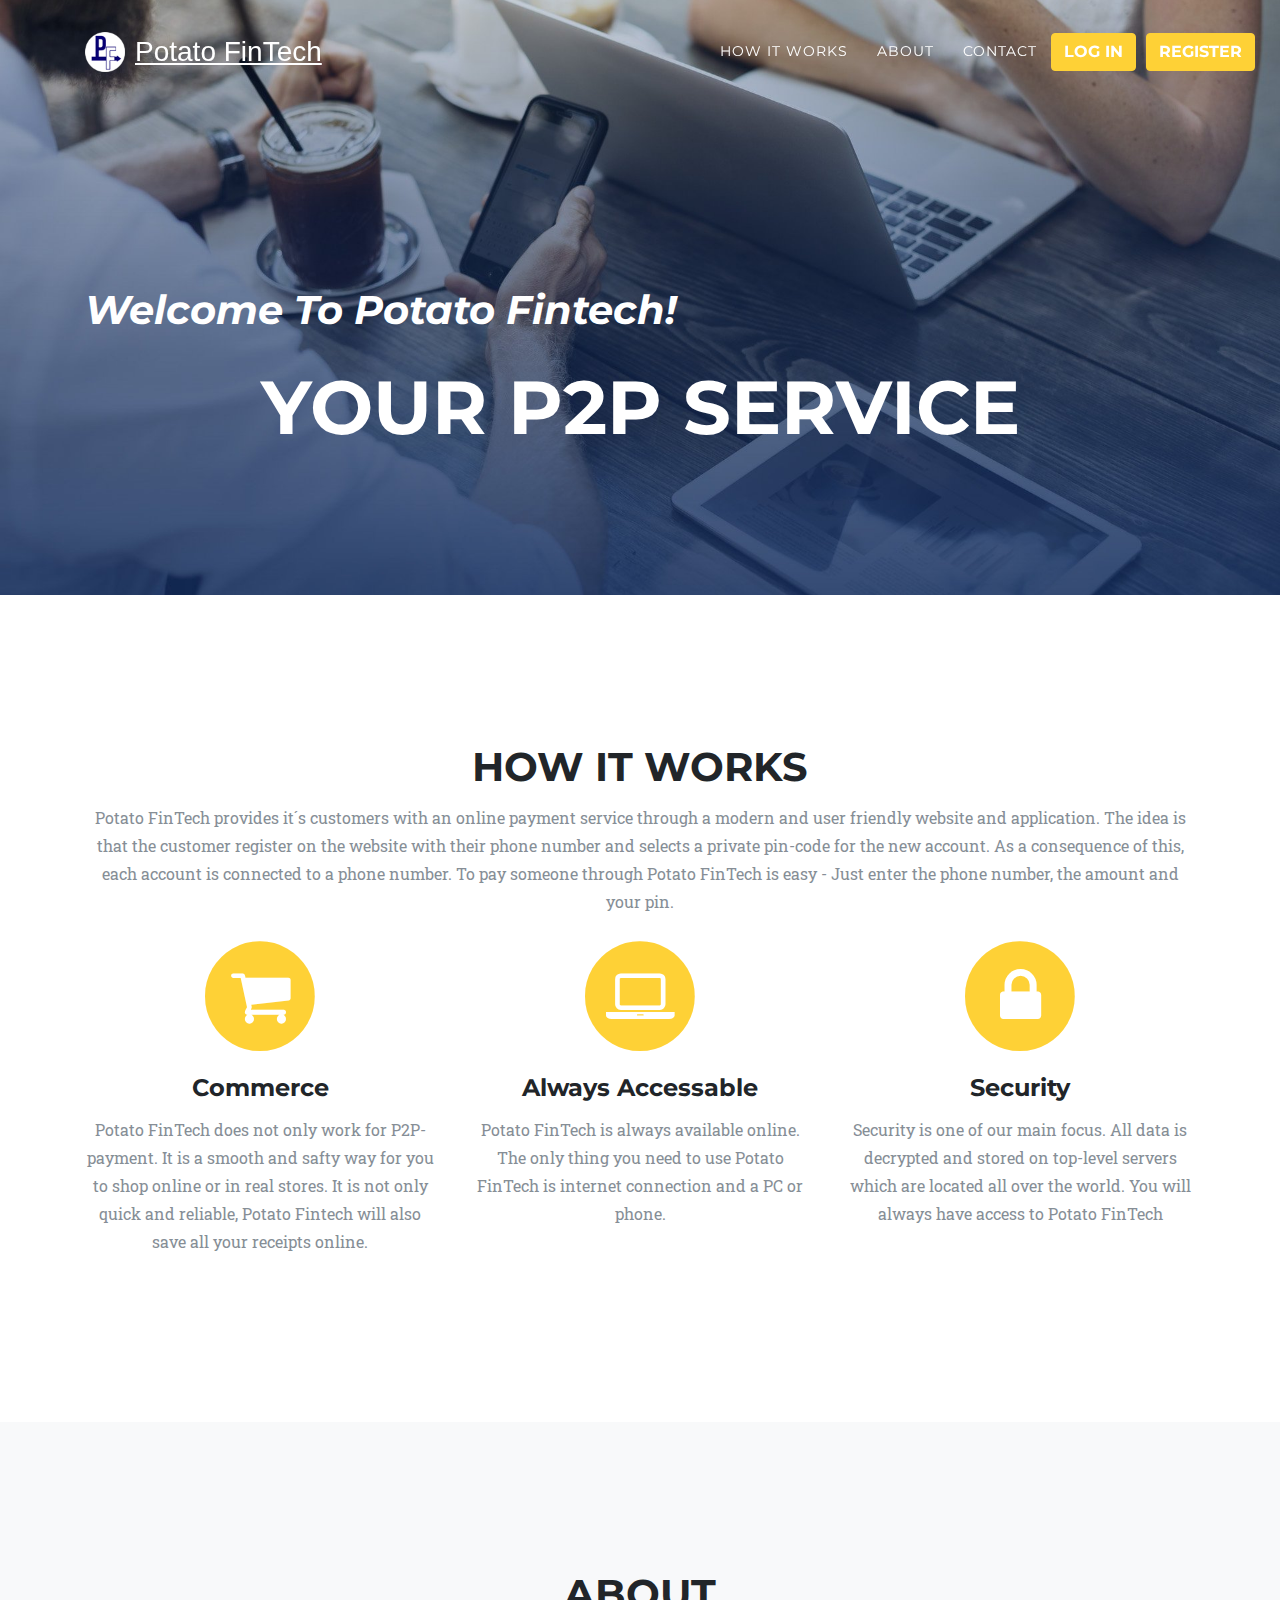
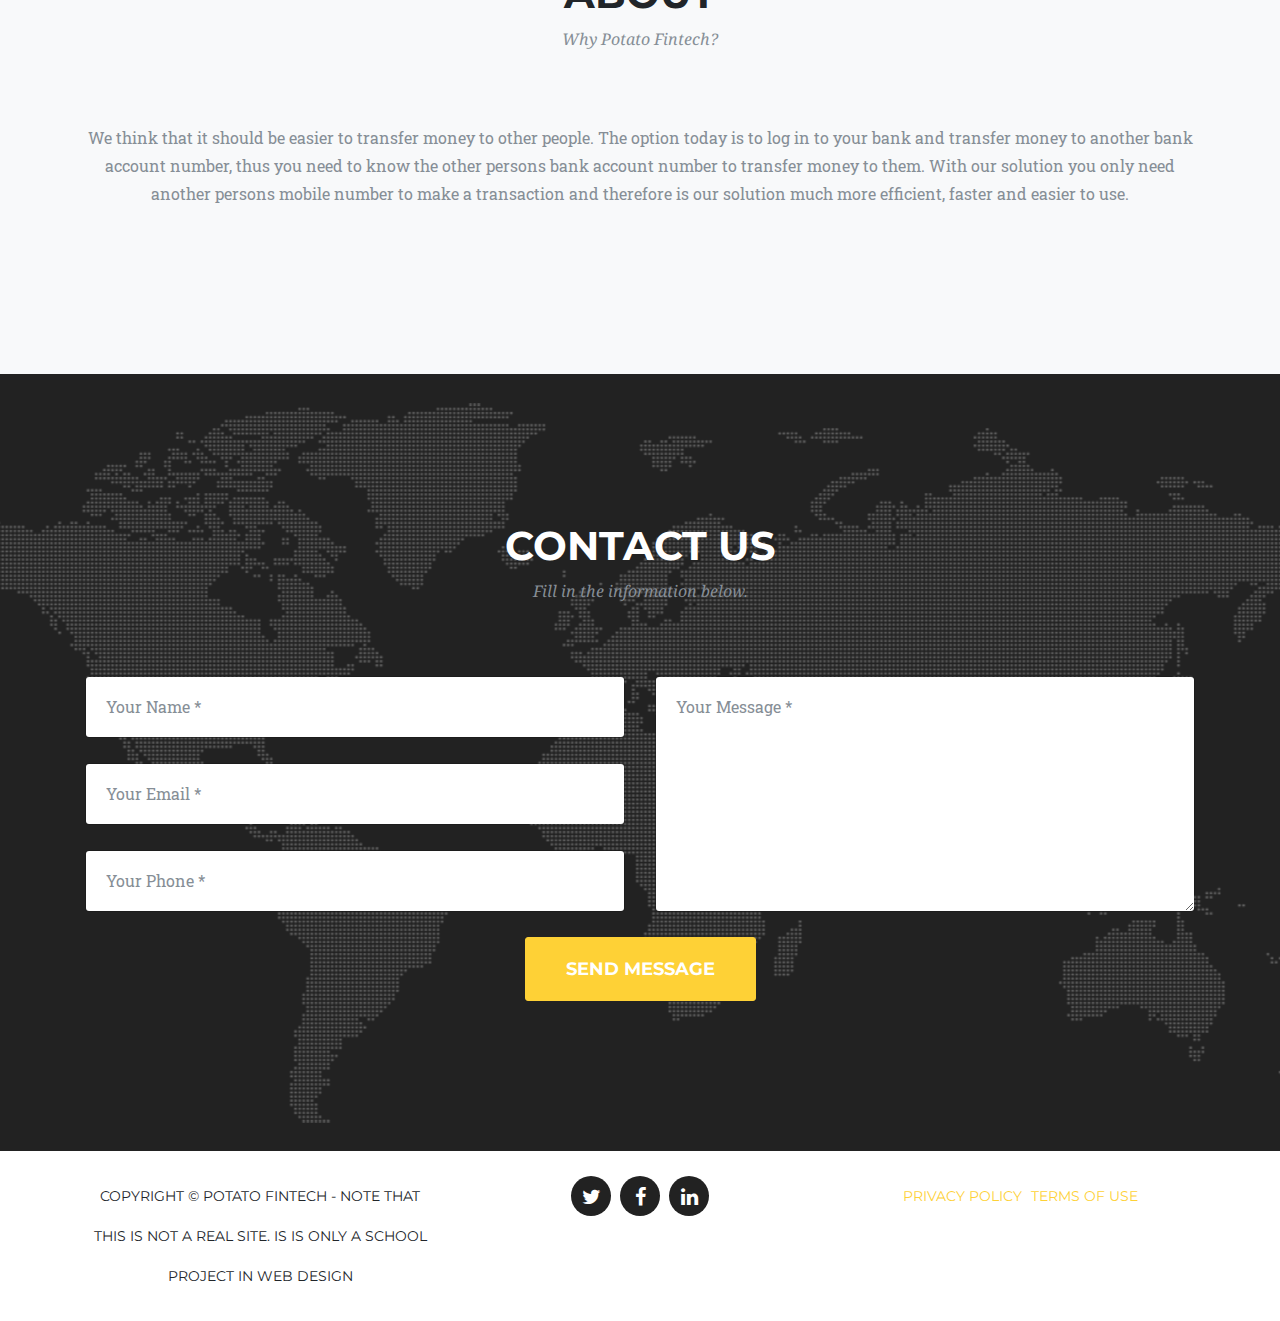
<file: index.html>
<!DOCTYPE html>
<html lang="en">

<head>
  <!-- Global site tag (gtag.js) - Google Analytics -->
  <script async src="https://www.googletagmanager.com/gtag/js?id=UA-109338067-1"></script>
  <script>
    window.dataLayer = window.dataLayer || [];

    function gtag() {
      dataLayer.push(arguments);
    }
    gtag('js', new Date());

    gtag('config', 'UA-109338067-1');
  </script>
  <meta name="msvalidate.01" content="77C4435752848FE457E82F58EBE2FD70" />
  <meta charset="utf-8">
  <meta name="viewport" content="width=device-width, initial-scale=1, shrink-to-fit=no">
  <meta name="description" content="">
  <meta name="author" content="">
  <meta name="keywords" content="potato, fintech, CS3382, pay, potato fintech, potato fintech cs3382, payments, smooth payments, money, project,financial,technology,cityu,hong kong" />

  <title>Potato Fintech CS3382 CityU Hong Kong - Group 21</title>

  <!-- Bootstrap core CSS -->
  <link href="vendor/bootstrap/css/bootstrap.min.css" rel="stylesheet">


  <!-- Custom fonts for this template -->
  <link href="vendor/font-awesome/css/font-awesome.min.css" rel="stylesheet" type="text/css">
  <link href="https://fonts.googleapis.com/css?family=Montserrat:400,700" rel="stylesheet" type="text/css">
  <link href='https://fonts.googleapis.com/css?family=Kaushan+Script' rel='stylesheet' type='text/css'>
  <link href='https://fonts.googleapis.com/css?family=Droid+Serif:400,700,400italic,700italic' rel='stylesheet' type='text/css'>
  <link href='https://fonts.googleapis.com/css?family=Roboto+Slab:400,100,300,700' rel='stylesheet' type='text/css'>

  <!-- Custom styles for this template -->
  <link href="css/agency.css" rel="stylesheet">
  <link rel="stylesheet" type="text/css" href="css/custom.css">
  <Style>
    .button {
      display: inline-block;
      font-weight: 400;
      text-align: center;
      white-space: nowrap;
      vertical-align: middle;
      -webkit-user-select: none;
      -moz-user-select: none;
      -ms-user-select: none;
      user-select: none;
      border: 1px solid transparent;
      padding: 1rem 0.5rem;
      font-size: 1rem;
      line-height: 1.25;
      border-radius: .25rem;
      transition: all .15s ease-in-out;
    }
  </style>

  <link rel="icon" href="img/favicon3.png">

</head>



<body id="page-top">



  <!-- Navigation -->
  <nav class="navbar navbar-expand-lg navbar-dark fixed-top" id="mainNav">
    <div class="container">
      <a href="#page-top" class="navbar-left"><img id="navbarPic" src="img\navPic2.png"></a>
      <a class="navbar-brand js-scroll-trigger" href="#page-top">Potato FinTech</a>
      <button class="navbar-toggler navbar-toggler-right" type="button" data-toggle="collapse" data-target="#navbarResponsive" aria-controls="navbarResponsive" aria-expanded="false" aria-label="Toggle navigation">
          Menu
          <i class="fa fa-bars"></i>
        </button>
      <div class="collapse navbar-collapse" id="navbarResponsive">
        <ul class="navbar-nav ml-auto">
          <li class="nav-item">
            <a class="nav-link js-scroll-trigger" href="#how-it-works">How it works</a>
          </li>
          <li class="nav-item">
            <a class="nav-link js-scroll-trigger" href="#about">About</a>
          </li>

          <li class="nav-item">
            <a class="nav-link js-scroll-trigger" href="#contact">Contact</a>
          </li>
        </ul>
        <div class="nav pull-right">
          <a class="btn btn-primary navbar-btn" href="LoginRegister/login.html" id="logBtn">

                Log in
              </a>
        </div>

        <div class="nav pull-right2">
          <a class="btn btn-primary navbar-btn" href="LoginRegister/register.html" id="regBtn">
                Register
              </a>
        </div>


      </div>





    </div>
  </nav>

  <!-- Header -->
  <header class="masthead">
    <div class="container" id="pic-container">
      <div class="intro-text">
        <div class="intro-lead-in">
          <h1<>Welcome To Potato Fintech!</h1>
        </div>
        <div class="intro-heading">Your P2P service</div>
      </div>
    </div>
  </header>

  <!-- how-it-works -->
  <section id="how-it-works">
    <div class="container">
      <div class="row">
        <div class="col-lg-12 text-center">
          <h2 class="section-heading">How it works</h2>
          <p class="text-muted">Potato FinTech provides it´s customers with an online payment service through a modern and user friendly website and application. The idea is that the customer register on the website with their phone number and selects a private pin-code for
            the new account. As a consequence of this, each account is connected to a phone number. To pay someone through Potato FinTech is easy - Just enter the phone number, the amount and your pin.</p>
        </div>
      </div>
      <div class="row text-center">
        <div class="col-md-4">
          <span class="fa-stack fa-4x">
              <i class="fa fa-circle fa-stack-2x text-primary"></i>
              <i class="fa fa-shopping-cart fa-stack-1x fa-inverse"></i>
            </span>
          <h4 class="service-heading">Commerce</h4>
          <p class="text-muted">Potato FinTech does not only work for P2P-payment. It is a smooth and safty way for you to shop online or in real stores. It is not only quick and reliable, Potato Fintech will also save all your receipts online.</p>
        </div>
        <div class="col-md-4">
          <span class="fa-stack fa-4x">
              <i class="fa fa-circle fa-stack-2x text-primary"></i>
              <i class="fa fa-laptop fa-stack-1x fa-inverse"></i>
            </span>
          <h4 class="service-heading">Always Accessable</h4>
          <p class="text-muted">Potato FinTech is always available online. The only thing you need to use Potato FinTech is internet connection and a PC or phone.</p>
        </div>
        <div class="col-md-4">
          <span class="fa-stack fa-4x">
              <i class="fa fa-circle fa-stack-2x text-primary"></i>
              <i class="fa fa-lock fa-stack-1x fa-inverse"></i>
            </span>
          <h4 class="service-heading">Security</h4>
          <p class="text-muted">Security is one of our main focus. All data is decrypted and stored on top-level servers which are located all over the world. You will always have access to Potato FinTech </p>
        </div>
      </div>
    </div>
  </section>
  <!-- About -->
  <section class="bg-light" id="about">

    <div class="container">
      <div class="row">
        <div class="col-lg-12 text-center">
          <h2 class="section-heading">About</h2>
          <h3 class="section-subheading text-muted">Why Potato Fintech?</h3>

          <p class="text-muted">We think that it should be easier to transfer money to other people. The option today is to log in to your bank and transfer money to another bank account number, thus you need to know the other persons bank account number to transfer money
            to them. With our solution you only need another persons mobile number to make a transaction and therefore is our solution much more efficient, faster and easier to use.</p>
        </div>
      </div>

    </div>

  </section>


  <!-- Contact -->
  <section id="contact">
    <div class="container">
      <div class="row">
        <div class="col-lg-12 text-center">
          <h2 class="section-heading">Contact Us</h2>
          <h3 class="section-subheading text-muted">Fill in the information below.</h3>
        </div>
      </div>
      <div class="row">
        <div class="col-lg-12">
          <form id="contactForm" name="sentMessage" novalidate>
            <div class="row">
              <div class="col-md-6">
                <div class="form-group">
                  <input class="form-control" id="name" type="text" placeholder="Your Name *" required data-validation-required-message="Please enter your name.">
                  <p class="help-block text-danger"></p>
                </div>
                <div class="form-group">
                  <input class="form-control" id="email" type="email" placeholder="Your Email *" required data-validation-required-message="Please enter your email address.">
                  <p class="help-block text-danger"></p>
                </div>
                <div class="form-group">
                  <input class="form-control" id="phone" type="tel" placeholder="Your Phone *" required data-validation-required-message="Please enter your phone number.">
                  <p class="help-block text-danger"></p>
                </div>
              </div>
              <div class="col-md-6">
                <div class="form-group">
                  <textarea class="form-control" id="message" placeholder="Your Message *" required data-validation-required-message="Please enter a message."></textarea>
                  <p class="help-block text-danger"></p>
                </div>
              </div>
              <div class="clearfix"></div>
              <div class="col-lg-12 text-center">
                <div id="success"></div>
                <button id="sendMessageButton" class="btn btn-xl" type="submit">Send Message</button>
              </div>
            </div>
          </form>
        </div>
      </div>
    </div>
  </section>

  <!-- Footer -->
  <footer>
    <div class="container">
      <div class="row">
        <div class="col-md-4">
          <span class="copyright">Copyright &copy; Potato Fintech - Note that this is not a real site. Is is only a school project in Web design</span>
        </div>
        <div class="col-md-4">
          <ul class="list-inline social-buttons">
            <li class="list-inline-item">
              <a href="#">
                  <i class="fa fa-twitter"></i>
                </a>
            </li>
            <li class="list-inline-item">
              <a href="#">
                  <i class="fa fa-facebook"></i>
                </a>
            </li>
            <li class="list-inline-item">
              <a href="#">
                  <i class="fa fa-linkedin"></i>
                </a>
            </li>
          </ul>
        </div>
        <div class="col-md-4">
          <ul class="list-inline quicklinks">
            <li class="list-inline-item">
              <a href="#">Privacy Policy</a>
            </li>
            <li class="list-inline-item">
              <a href="#">Terms of Use</a>
            </li>
          </ul>
        </div>
      </div>
    </div>
  </footer>



  <!-- Bootstrap core JavaScript -->
  <script src="vendor/jquery/jquery.min.js"></script>
  <script src="vendor/popper/popper.min.js"></script>
  <script src="vendor/bootstrap/js/bootstrap.min.js"></script>

  <!-- Plugin JavaScript -->
  <script src="vendor/jquery-easing/jquery.easing.min.js"></script>

  <!-- Contact form JavaScript -->
  <script src="js/jqBootstrapValidation.js"></script>
  <script src="js/contact_me.js"></script>

  <!-- Custom scripts for this template -->
  <script src="js/agency.min.js"></script>

</body>

</html>
</file>
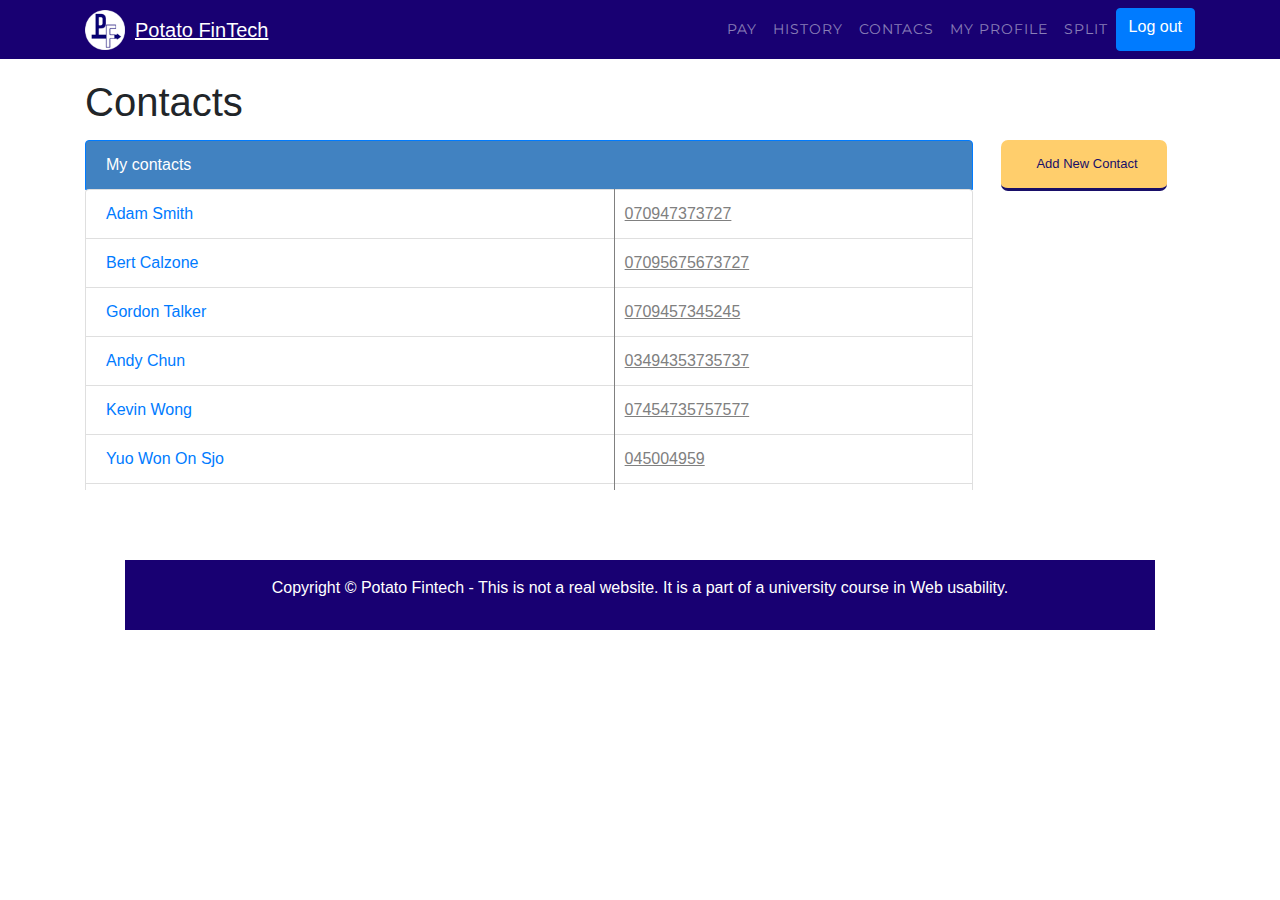
<file: Logged-In/contact.html>
<!DOCTYPE html>
<html lang="en">

<head>

  <meta charset="utf-8">
  <meta name="viewport" content="width=device-width, initial-scale=1, shrink-to-fit=no">
  <meta name="description" content="">
  <meta name="author" content="">

  <title>Contacts - Potato FinTech CityU Hong Kong CS3382 Group 21</title>
  <script src="https://ajax.googleapis.com/ajax/libs/jquery/3.2.1/jquery.min.js"></script>

  <!-- Bootstrap core CSS -->


  <link href="vendor/bootstrap/css/bootstrap.min.css" rel="stylesheet">
  <link href="https://fonts.googleapis.com/css?family=Montserrat:400,700" rel="stylesheet" type="text/css">
  <link href='https://fonts.googleapis.com/css?family=Kaushan+Script' rel='stylesheet' type='text/css'>
  <link href='https://fonts.googleapis.com/css?family=Droid+Serif:400,700,400italic,700italic' rel='stylesheet' type='text/css'>
  <link href='https://fonts.googleapis.com/css?family=Roboto+Slab:400,100,300,700' rel='stylesheet' type='text/css'>


  <!-- Custom styles for this template -->
  <link href="css/modern-business.css" rel="stylesheet">
  <link href="css/contacts.css" rel="stylesheet">

  <link rel="icon" href="..\img\favicon3.png">




</head>

<body>

  <!-- Navigation -->
  <!-- Navigation -->
  <nav class="navbar fixed-top navbar-expand-lg navbar-dark bg-dark fixed-top">
    <div class="container">
      <a href="myProfile.html" class="navbar-left"><img id="navbarPic" src="..\img\navPic2.png"></a>
      <a class="navbar-brand" href="myProfile.html">Potato FinTech</a>
      <button class="navbar-toggler navbar-toggler-right" type="button" data-toggle="collapse" data-target="#navbarResponsive" aria-controls="navbarResponsive" aria-expanded="false" aria-label="Toggle navigation">
        <span class="navbar-toggler-icon"></span>
      </button>
      <div class="collapse navbar-collapse" id="navbarResponsive">
        <ul class="navbar-nav ml-auto">
          <li class="nav-item">
            <a class="nav-link" href="pay.html">Pay</a>
          </li>
          <li class="nav-item">
            <a class="nav-link" href="myHistory.html">History</a>
          </li>
          <li class="nav-item">
            <a class="nav-link" href="contact.html">Contacs</a>
          </li>

          <li class="nav-item">
            <a class="nav-link" href="myProfile.html">My profile</a>
          </li>

          <li class="nav-item">
            <a class="nav-link" href="Split.html">Split</a>
          </li>
          <div class="nav pull-right">
            <a type="button" class="btn btn-primary navbar-btn" href="../index.html">
              <span class="glyphicon glyphicon-plus"></span>
              Log out
            </a>
          </div>
      </div>
      </li>
      </ul>
    </div>
    </div>
  </nav>

  <!-- Page Content -->
  <div class="container">
    <!-- Page Heading/Breadcrumbs -->
    <h1 class="mt-4 mb-3">Contacts</h1>



    <div class="list-groups" id="whole-contactbox">
      <div class="list-group" id="contact-headAndInfo">
        <a href="#" class="list-group-item active">
          My contacts
        </a>

        <div class="contacts-wrapper" id="contacts-wrapper">
          <a href="payAdamSmith.html" class="list-group-item">
            Adam Smith<p class="number-class">070947373727</p></a>
          <a href="#" class="list-group-item">Bert Calzone<p class="number-class"> 07095675673727</p></a>
          <a href="#" class="list-group-item">Gordon Talker<p class="number-class">0709457345245</p></a>
          <a href="#" class="list-group-item">Andy Chun<p class="number-class">03494353735737</p></a>
          <a href="#" class="list-group-item">Kevin Wong<p class="number-class">07454735757577</p></a>
          <a href="#" class="list-group-item">Yuo Won On Sjo<p class="number-class">045004959</p></a>
          <a href="#" class="list-group-item">Kevin Wong<p class="number-class">06086888883</p></a>
          <a href="#" class="list-group-item">Bert Calzone<p class="number-class">7576365356</p></a>
          <a href="#" class="list-group-item">Gustaf Sagent<p class="number-class">079676547</p></a>
          <a href="#" class="list-group-item">Gill Bates<p class="number-class">9765474839</p></a>
          <a href="#" class="list-group-item">Peter Smith<p class="number-class">9657465745</p></a>
          <a href="#" class="list-group-item">Något Namnsson<p class="number-class">747394893</p></a>
          <a href="#" class="list-group-item">Mums Måns<p class="number-class">0868647858</p></a>
        </div>
      </div>
      <div style="text-align:center;">
        <button class="contactButtons" id="myBtn">Add New Contact</button>
      </div>


    </div>



    <!-- The Modal -->
    <div id="myModal" class="modal">

      <!-- Modal content -->
      <div class="modal-content">
        <div class="modal-header">
          <h2>New Contact</h2>
          <span class="close">&times;</span>
        </div>
        <div class="modal-body">
          <div class="container-contact-form">
            <form action="/action_page.php">
              <div class="input-modal">
                <label for="fname">Name:</label>
                <input type="text" id="fname" name="Name" placeholder="Name of contact..">
              </div>
              <div class="input-modal">
                <label for="lname">Phone Number:</label>
                <input type="text" id="lname" name="Number" placeholder="Insert phone number..">
              </div>
              <!-- <input type="submit" value="Submit" > -->

            </form>
          </div>

        </div>
        <div class="modal-footer">
          <div style="text-align:center;">
            <button class="contactButtons" id="mySubmitBtn">Add Contact</button>
          </div>
        </div>
      </div>

    </div>

    <!-- modal comfirmation -->

    <div id="myModalConfirmation" class="modal">

      <!-- Modal content -->
      <div class="modal-content" id="modal-content-Confirmation">
        <div class="modal-header">
          <h2>Contact added succesfully</h2>
          <span class="closeC">&times;</span>
        </div>
        <div class="modal-body">
          <div class="Confirm-box">
            <p id="checkMark">&#10004;</p>
          </div>

        </div>
        <div class="modal-footer-comfirmation">
          <div style="text-align:center;">
            <button class="contactButtons" id="okButton">OK</button>
          </div>
        </div>
      </div>

    </div>



    <script>
      // Get the modal
      var modal = document.getElementById('myModal');

      // Get the button that opens the modal
      var btn = document.getElementById("myBtn");

      // Get the <span> element that closes the modal
      var span = document.getElementsByClassName("close")[0];

      var span2 = document.getElementById('mySubmitBtn');

      var okBtn = document.getElementById('okButton');

      var inputName = document.getElementsByName('Name')[0];

      var inputNumber = document.getElementsByName('Number')[0];

      var modalC = document.getElementById("myModalConfirmation");

      var spanC = document.getElementsByClassName("closeC")[0];
      // When the user clicks the button, open the modal
      btn.onclick = function() {
        modal.style.display = "block";
      }


      // When the user clicks on <span> (x), close the modal
      span.onclick = function() {
        modal.style.display = "none";
        inputName.value = '';
        inputNumber.value = '';
        document.getElementsByName('Name')[0].placeholder = "Name of contact..";
        document.getElementsByName('Number')[0].placeholder = "Insert phone number..";

      }
      span2.onclick = function() {
        modal.style.display = "none";
        inputName.value = '';
        inputNumber.value = '';
        document.getElementsByName('Name')[0].placeholder = "Name of contact..";
        document.getElementsByName('Number')[0].placeholder = "Insert phone number..";
        modalC.style.display = "block";
      }
      okBtn.onclick = function() {
        modalC.style.display = "none";
      }

      spanC.onclick = function() {
        modalC.style.display = "none";

      }


      // When the user clicks anywhere outside of the modal, close it
      window.onclick = function(event) {
        if (event.target == modal) {
          modal.style.display = "none";
        }
      }

      window.onclick = function(event) {
        if (event.target == modalC) {
          modalC.style.display = "none";
        }
      }
    </script>


    <!-- Footer -->
    <footer class="myFooter">
      <div class="container">
        <p class="m-0 text-center text-white">Copyright &copy; Potato Fintech - This is not a real website. It is a part of a university course in Web usability.</p>
      </div>
    </footer>

    <!-- Bootstrap core JavaScript -->
    <script src="vendor/jquery/jquery.min.js"></script>
    <script src="vendor/popper/popper.min.js"></script>
    <script src="vendor/bootstrap/js/bootstrap.min.js"></script>

    <!-- Contact form JavaScript -->
    <!-- Do not edit these files! In order to set the email address and subject line for the contact form go to the bin/contact_me.php file. -->
    <script src="js/jqBootstrapValidation.js"></script>
    <script src="js/contact_me.js"></script>


</body>

</html>
</file>
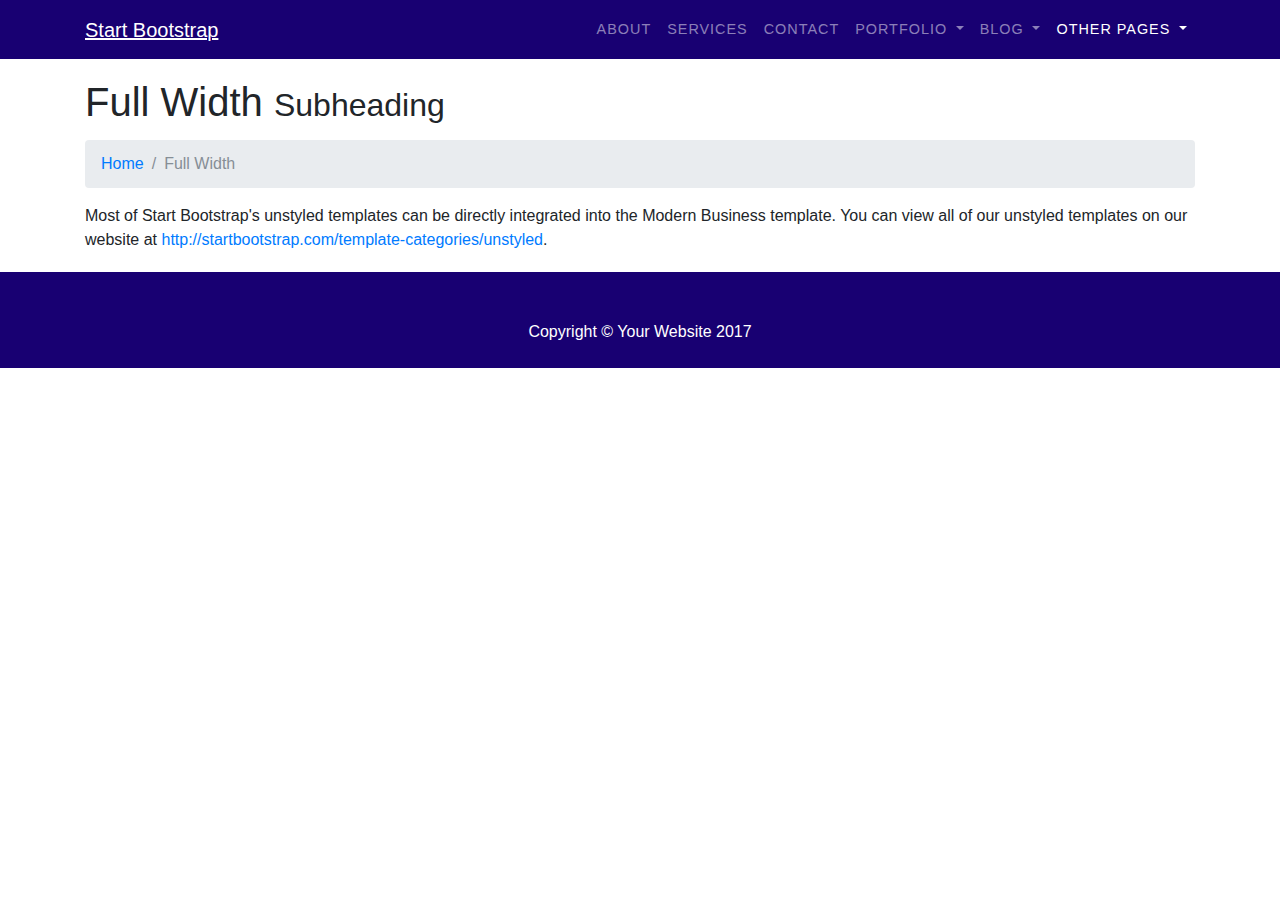
<file: Logged-In/full-width.html>
<!DOCTYPE html>
<html lang="en">

  <head>

    <meta charset="utf-8">
    <meta name="viewport" content="width=device-width, initial-scale=1, shrink-to-fit=no">
    <meta name="description" content="">
    <meta name="author" content="">

    <title>Modern Business - Start Bootstrap Template</title>

    <!-- Bootstrap core CSS -->
    <link href="vendor/bootstrap/css/bootstrap.min.css" rel="stylesheet">

    <!-- Custom styles for this template -->
    <link href="css/modern-business.css" rel="stylesheet">

  </head>

  <body>

    <!-- Navigation -->
    <nav class="navbar fixed-top navbar-expand-lg navbar-dark bg-dark fixed-top">
      <div class="container">
        <a class="navbar-brand" href="index.html">Start Bootstrap</a>
        <button class="navbar-toggler navbar-toggler-right" type="button" data-toggle="collapse" data-target="#navbarResponsive" aria-controls="navbarResponsive" aria-expanded="false" aria-label="Toggle navigation">
          <span class="navbar-toggler-icon"></span>
        </button>
        <div class="collapse navbar-collapse" id="navbarResponsive">
          <ul class="navbar-nav ml-auto">
            <li class="nav-item">
              <a class="nav-link" href="about.html">About</a>
            </li>
            <li class="nav-item">
              <a class="nav-link" href="services.html">Services</a>
            </li>
            <li class="nav-item">
              <a class="nav-link" href="contact.html">Contact</a>
            </li>
            <li class="nav-item dropdown">
              <a class="nav-link dropdown-toggle" href="#" id="navbarDropdownPortfolio" data-toggle="dropdown" aria-haspopup="true" aria-expanded="false">
                Portfolio
              </a>
              <div class="dropdown-menu dropdown-menu-right" aria-labelledby="navbarDropdownPortfolio">
                <a class="dropdown-item" href="portfolio-1-col.html">1 Column Portfolio</a>
                <a class="dropdown-item" href="portfolio-2-col.html">2 Column Portfolio</a>
                <a class="dropdown-item" href="portfolio-3-col.html">3 Column Portfolio</a>
                <a class="dropdown-item" href="portfolio-4-col.html">4 Column Portfolio</a>
                <a class="dropdown-item" href="portfolio-item.html">Single Portfolio Item</a>
              </div>
            </li>
            <li class="nav-item dropdown">
              <a class="nav-link dropdown-toggle" href="#" id="navbarDropdownBlog" data-toggle="dropdown" aria-haspopup="true" aria-expanded="false">
                Blog
              </a>
              <div class="dropdown-menu dropdown-menu-right" aria-labelledby="navbarDropdownBlog">
                <a class="dropdown-item" href="blog-home-1.html">Blog Home 1</a>
                <a class="dropdown-item" href="blog-home-2.html">Blog Home 2</a>
                <a class="dropdown-item" href="blog-post.html">Blog Post</a>
              </div>
            </li>
            <li class="nav-item active dropdown">
              <a class="nav-link dropdown-toggle" href="#" id="navbarDropdownBlog" data-toggle="dropdown" aria-haspopup="true" aria-expanded="false">
                Other Pages
              </a>
              <div class="dropdown-menu dropdown-menu-right" aria-labelledby="navbarDropdownBlog">
                <a class="dropdown-item active" href="full-width.html">Full Width Page</a>
                <a class="dropdown-item" href="sidebar.html">Sidebar Page</a>
                <a class="dropdown-item" href="faq.html">FAQ</a>
                <a class="dropdown-item" href="404.html">404</a>
                <a class="dropdown-item" href="pricing.html">Pricing Table</a>
              </div>
            </li>
          </ul>
        </div>
      </div>
    </nav>

    <!-- Page Content -->
    <div class="container">

      <!-- Page Heading/Breadcrumbs -->
      <h1 class="mt-4 mb-3">Full Width
        <small>Subheading</small>
      </h1>

      <ol class="breadcrumb">
        <li class="breadcrumb-item">
          <a href="index.html">Home</a>
        </li>
        <li class="breadcrumb-item active">Full Width</li>
      </ol>

      <p>Most of Start Bootstrap's unstyled templates can be directly integrated into the Modern Business template. You can view all of our unstyled templates on our website at
        <a href="http://startbootstrap.com/template-categories/unstyled">http://startbootstrap.com/template-categories/unstyled</a>.</p>

    </div>
    <!-- /.container -->

    <!-- Footer -->
    <footer class="py-5 bg-dark">
      <div class="container">
        <p class="m-0 text-center text-white">Copyright &copy; Your Website 2017</p>
      </div>
      <!-- /.container -->
    </footer>

    <!-- Bootstrap core JavaScript -->
    <script src="vendor/jquery/jquery.min.js"></script>
    <script src="vendor/popper/popper.min.js"></script>
    <script src="vendor/bootstrap/js/bootstrap.min.js"></script>

  </body>

</html>
</file>
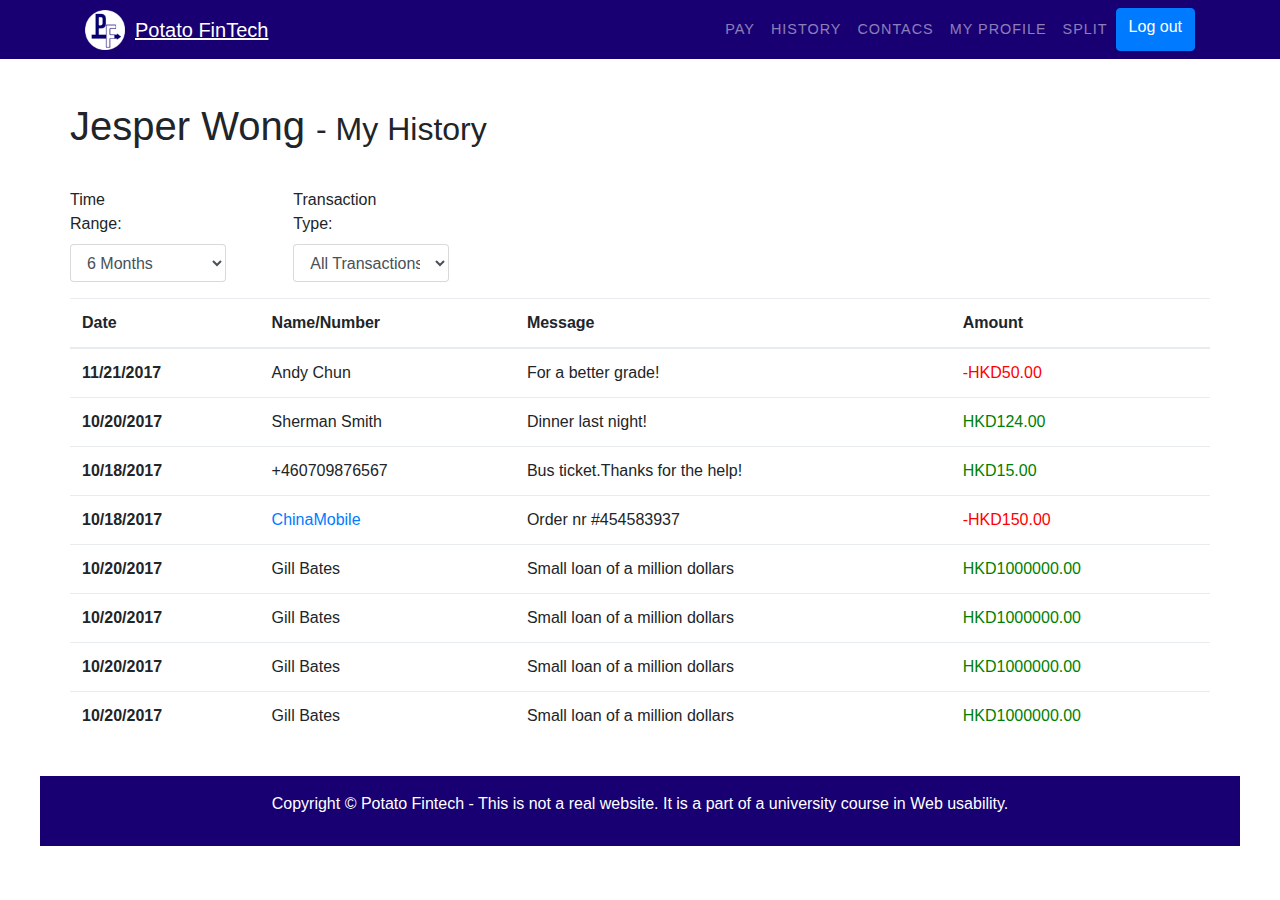
<file: Logged-In/myHistory.html>
<!DOCTYPE html>
<html lang="en">

<head>

  <meta charset="utf-8">
  <meta name="viewport" content="width=device-width, initial-scale=1, shrink-to-fit=no">
  <meta name="description" content="">
  <meta name="author" content="">

  <title>History - Potato FinTech CityU Hong Kong CS3382 Group 21</title>

  <!-- Bootstrap core CSS -->
  <link href="vendor/bootstrap/css/bootstrap.css" rel="stylesheet">

  <!-- Custom styles for this template -->
  <link href="css/modern-business.css" rel="stylesheet">
  <link href="css/historyCustom.css" rel="stylesheet">
  <link rel="icon" href="..\img\favicon3.png">


</head>

<body>

  <!-- Navigation -->
  <nav class="navbar fixed-top navbar-expand-lg navbar-dark bg-dark fixed-top">
    <div class="container">
      <a href="myProfile.html" class="navbar-left"><img id="navbarPic" src="..\img\navPic2.png"></a>
      <a class="navbar-brand" href="myProfile.html">Potato FinTech</a>
      <button class="navbar-toggler navbar-toggler-right" type="button" data-toggle="collapse" data-target="#navbarResponsive" aria-controls="navbarResponsive" aria-expanded="false" aria-label="Toggle navigation">
          <span class="navbar-toggler-icon"></span>
        </button>
      <div class="collapse navbar-collapse" id="navbarResponsive">
        <ul class="navbar-nav ml-auto">
          <li class="nav-item">
            <a class="nav-link" href="pay.html">Pay</a>
          </li>
          <li class="nav-item">
            <a class="nav-link" href="myHistory.html">History</a>
          </li>
          <li class="nav-item">
            <a class="nav-link" href="contact.html">Contacs</a>
          </li>

          <li class="nav-item">
            <a class="nav-link" href="myProfile.html">My profile</a>
          </li>

          <li class="nav-item">
            <a class="nav-link" href="Split.html">Split</a>
          </li>
          <div class="nav pull-right">
            <a type="button" class="btn btn-primary navbar-btn" href="../index.html">
                <span class="glyphicon glyphicon-plus"></span>
                Log out
              </a>
          </div>
      </div>
      </li>
      </ul>
    </div>
    </div>
  </nav>

  <!-- Page Content -->



  <br>
  <div class="container">
    <div class="row">


      <!-- Main Column-->
      <div class="col-xs-12">

        <!-- START CONTENT HERE -->

        <h1 class="mt-4 mb-3">Jesper Wong
      <small> - My History</small>
    </h1>
        <br>
        <div class="row">
          <!-- selection form -->
          <div class="col-xs-8">
            <form class="form-horizontal" role="form">
              <div id="acct-info-group" class="form-group">
              </div>
          </div>
          <div id="time-range-group" class="form-group">
            <label for="creditCardNumber" class="col-sm-2 control-label input-sm">Time Range:</label>
            <div class="col-sm-10">
              <select id="timeRange" name="timeRange" class="form-control input-sm">
  			    <option value="99">View Date Range</option>
  				<option value="7">One Week</option>
  				<option value="30">Last 30 Days</option>
  				<option value="0" selected="selected">6 Months</option>
  		      </select>
            </div>
          </div>
          <div id="trxn-type-group" class="form-group">
            <label for="creditCardNumber" class="col-sm-2 control-label input-sm">Transaction Type:</label>
            <div class="col-sm-10">
              <select id="transactionType" name="transactionType" class="form-control input-sm">
  			    <option value="All" selected="selected">All Transactions</option>
  				<option value="Deposit" >Payments Made</option>
  				<option value="Withdraw">Recieved Payments</option>
  			  </select>
            </div>
          </div>
          </form>
          <div class="col-xs-4">

          </div>
        </div>
      </div>






      <table class="table table-hover">
        <thead>
          <tr>
            <th>Date</th>
            <th>Name/Number</th>
            <th>Message</th>
            <th>Amount</th>
          </tr>
        </thead>
        <tbody>
          <tr>
            <th scope="row">11/21/2017</th>
            <td>Andy Chun</td>
            <td>For a better grade!</td>
            <td>
              <font color="red">-HKD50.00</font>
            </td>
          </tr>
          <tr>
            <tr>
              <th scope="row">10/20/2017</th>
              <td>Sherman Smith</td>
              <td>Dinner last night!</td>
              <td>
                <font color="green">HKD124.00</font>
              </td>
            </tr>
            <tr>
              <th scope="row">10/18/2017</th>
              <td>+460709876567</td>
              <td>Bus ticket.Thanks for the help!</td>
              <td>
                <font color="green">HKD15.00</font>
              </td>
            </tr>
            <tr>
              <th scope="row">10/18/2017</th>
              <td><a href="http://www.chinamobileltd.com/en/global/home.php">ChinaMobile</a></td>
              <td>Order nr #454583937</td>
              <td>
                <font color="red">-HKD150.00</font>
              </td>
            </tr>
            <tr>
              <th scope="row">10/20/2017</th>
              <td> Gill Bates</td>
              <td>Small loan of a million dollars</td>
              <td>
                <font color="green">HKD1000000.00</font>
              </td>
            </tr>
            <tr>
              <th scope="row">10/20/2017</th>
              <td> Gill Bates</td>
              <td>Small loan of a million dollars</td>
              <td>
                <font color="green">HKD1000000.00</font>
              </td>
            </tr>
            <tr>
              <th scope="row">10/20/2017</th>
              <td> Gill Bates</td>
              <td>Small loan of a million dollars</td>
              <td>
                <font color="green">HKD1000000.00</font>
              </td>
            </tr>
            <tr>
              <th scope="row">10/20/2017</th>
              <td> Gill Bates</td>
              <td>Small loan of a million dollars</td>
              <td>
                <font color="green">HKD1000000.00</font>
              </td>
            </tr>


        </tbody>

      </table>
    </div>
  </div>







  <!-- STOP CONTENT HERE -->






  <script src="vendor/jquery/jquery.min.js"></script>
  <script src="vendor/popper/popper.min.js"></script>
  <script src="vendor/bootstrap/js/bootstrap.min.js"></script>

  <footer class="myFooter">
    <div class="container">
      <p class="m-0 text-center text-white">Copyright &copy; Potato Fintech - This is not a real website. It is a part of a university course in Web usability.</p>
    </div>
  </footer>
</body>

</html>
</file>
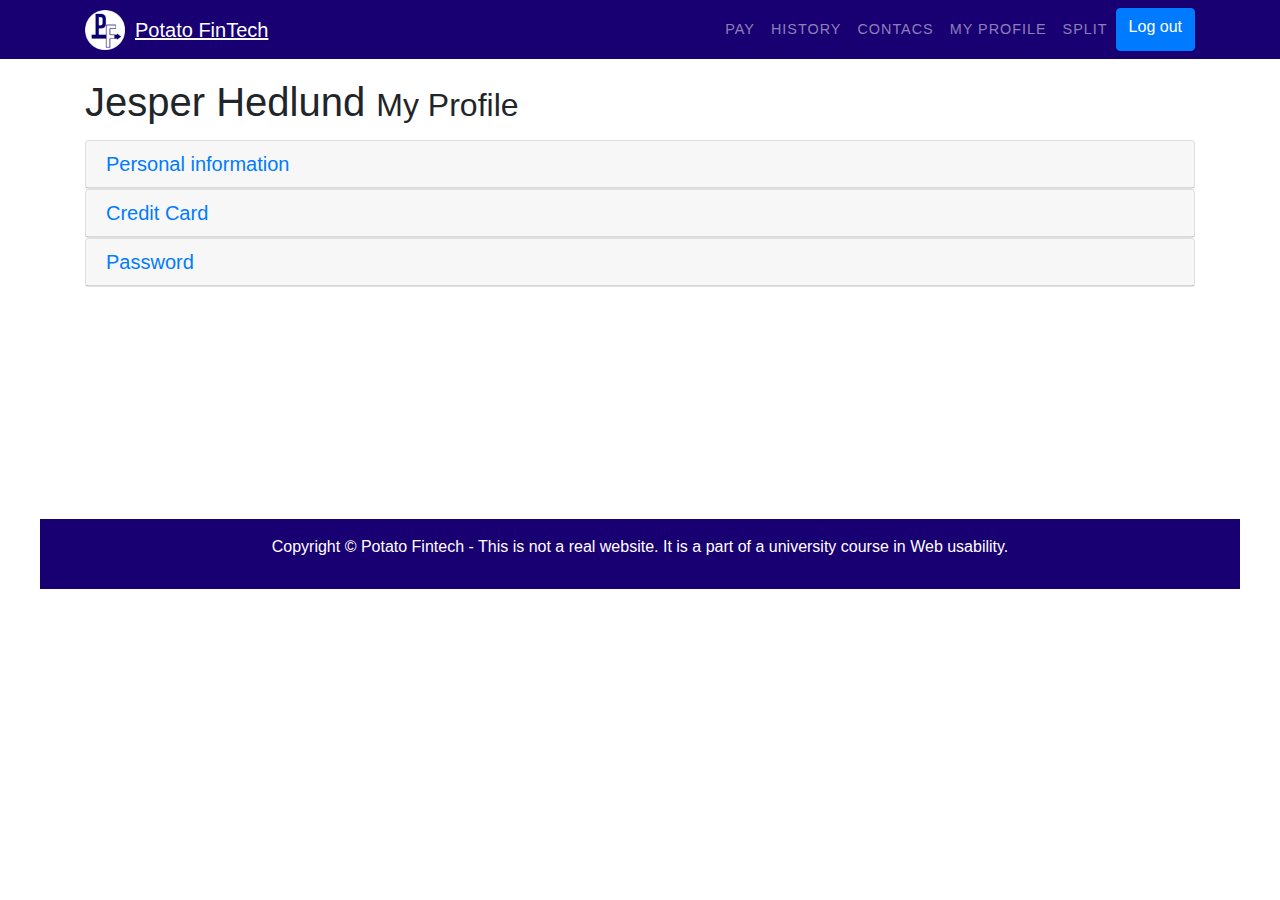
<file: Logged-In/myProfile.html>
<!DOCTYPE html>
<html lang="en">

<head>

  <meta charset="utf-8">
  <meta name="viewport" content="width=device-width, initial-scale=1, shrink-to-fit=no">
  <meta name="description" content="">
  <meta name="author" content="">

  <title>My Profile - Potato FinTech CityU Hong Kong CS3382 Group 21</title>

  <!-- Bootstrap core CSS -->
  <link href="vendor/bootstrap/css/bootstrap.css" rel="stylesheet">

  <!-- Custom styles for this template -->
  <link href="css/modern-business.css" rel="stylesheet">
  <link href="css/profileCustom.css" rel="stylesheet">
  <link rel="icon" href="..\img\favicon3.png">

</head>

<body>

  <!-- Navigation -->
  <nav class="navbar fixed-top navbar-expand-lg navbar-dark bg-dark fixed-top">
    <div class="container">
      <a href="myProfile.html" class="navbar-left"><img id="navbarPic" src="..\img\navPic2.png"></a>
      <a class="navbar-brand" href="myProfile.html">Potato FinTech</a>
      <button class="navbar-toggler navbar-toggler-right" type="button" data-toggle="collapse" data-target="#navbarResponsive" aria-controls="navbarResponsive" aria-expanded="false" aria-label="Toggle navigation">
          <span class="navbar-toggler-icon"></span>
        </button>
      <div class="collapse navbar-collapse" id="navbarResponsive">
        <ul class="navbar-nav ml-auto">
          <li class="nav-item">
            <a class="nav-link" href="pay.html">Pay</a>
          </li>
          <li class="nav-item">
            <a class="nav-link" href="myHistory.html">History</a>
          </li>
          <li class="nav-item">
            <a class="nav-link" href="contact.html">Contacs</a>
          </li>

          <li class="nav-item">
            <a class="nav-link" href="myProfile.html">My profile</a>
          </li>

          <li class="nav-item">
            <a class="nav-link" href="Split.html">Split</a>
          </li>
          <div class="nav pull-right">
            <a type="button" class="btn btn-primary navbar-btn" href="../index.html">
                <span class="glyphicon glyphicon-plus"></span>
                Log out
              </a>
          </div>
      </div>
      </li>
      </ul>
    </div>
    </div>
  </nav>

  <!-- Page Content -->



  <div class="container">

    <!-- Page Heading/Breadcrumbs -->
    <h1 class="mt-4 mb-3">Jesper Hedlund
        <small> My Profile</small>
      </h1>




    <div class="mb-4" id="accordion" role="tablist" aria-multiselectable="true">
      <div class="card">
        <div class="card-header" role="tab" id="headingOne">
          <h5 class="mb-0">
              <a data-toggle="collapse" data-parent="#accordion" href="#collapseOne" aria-expanded="true" aria-controls="collapseOne">Personal information</a>
            </h5>
        </div>

        <div id="collapseOne" class="collapse" role="tabpanel" aria-labelledby="headingOne">
          <div class="card-body">
            <div class="container">
              <div class="row">

                <div class="col-xs-12 col-sm-12 col-md-6 col-lg-6 col-xs-offset-0 col-sm-offset-0 col-md-offset-3 col-lg-offset-3 toppad">


                  <div class="panel panel-info">
                    <div class="panel-heading">
                      <h3 class="panel-title"></h3>
                    </div>
                    <div class="panel-body">
                      <div class="row">


                        <div class=" col-md-9 col-lg-9 ">
                          <table class="table table-user-information">
                            <tbody>
                              <tr>
                                <td>Full name:</td>
                                <td>Jesper Gustav Hedlund</td>
                              </tr>

                              <tr>
                                <td>Username</td>
                                <td>jesperhedlund</td>
                              </tr>

                              <tr>
                                <td>Country</td>
                                <td>Sweden</td>
                              </tr>
                              <tr>
                                <td>Date of Birth</td>
                                <td>01/02/1995</td>
                              </tr>

                              <tr>
                                <tr>
                                  <td>Gender</td>
                                  <td>Male</td>
                                </tr>
                                <tr>
                                  <td>Home Address</td>
                                  <td>Austin Road 3</td>
                                </tr>
                                <tr>
                                  <td>Email</td>
                                  <td><a href="#">jesperhedlund@student.cityu.hk</a></td>
                                </tr>
                                <td>Phone Number</td>
                                <td>555-4567-890(Mobile)
                                </td>

                              </tr>

                            </tbody>
                          </table>

                          <a href="#" class="btn btn-primary">Edit</a>

                        </div>
                      </div>
                    </div>


                  </div>
                </div>
              </div>
            </div>
          </div>
        </div>
      </div>
      <div class="card">
        <div class="card-header" role="tab" id="headingTwo">
          <h5 class="mb-0">
              <a class="collapsed" data-toggle="collapse" data-parent="#accordion" href="#collapseTwo" aria-expanded="false" aria-controls="collapseTwo">Credit Card
              </a>
            </h5>
        </div>
        <div id="collapseTwo" class="collapse" role="tabpanel" aria-labelledby="headingTwo">
          <div class="card-body">
            <table class="table table-user-information">
              <tbody>
                <tr>
                  <td>Bank</td>
                  <td>Bank of Hongkong</td>
                </tr>
                <tr>
                  <td>Card number</td>
                  <td>57575059385</td>
                </tr>
                <tr>
                  <td>CVC</td>
                  <td>465</td>
                </tr>

                <tr>
                  <tr>
                    <td>Date of issue:</td>
                    <td>06/05/2014</td>
                  </tr>


              </tbody>
            </table>
            <a href="#" class="btn btn-primary">Edit</a>
          </div>
        </div>
      </div>
      <div class="card lastCard">
        <div class="card-header" role="tab" id="headingThree">
          <h5 class="mb-0">
              <a class="collapsed" data-toggle="collapse" data-parent="#accordion" href="#collapseThree" aria-expanded="false" aria-controls="collapseThree">Password</a>
            </h5>
        </div>

        <div id="collapseThree" class="collapse" role="tabpanel" aria-labelledby="headingThree">
          <div class="card-body">
            <table class="table table-user-information">
              <tbody>
                <tr>
                  <td>Current Password:</td>
                  <td>***********</td>
                </tr>
                <tr>
                  <td>Last time changed::</td>
                  <td>06/06/2017</td>
                </tr>
                <tr>
                  <td>Have to change before:</td>
                  <td>02/02/2018</td>
                </tr>


              </tbody>
            </table>
            <a href="#" class="btn btn-primary">Change Password</a>
          </div>
        </div>
      </div>

    </div>

    <div id="collapseThree" class="collapse" role="tabpanel" aria-labelledby="headingThree">
      <div class="card-body">
        <table class="table table-user-information">
          <tbody>
            <tr>
              <td>Current Password:</td>
              <td>***********</td>
            </tr>
            <tr>
              <td>Last time changed::</td>
              <td>06/06/2017</td>
            </tr>
            <tr>
              <td>Have to change before:</td>
              <td>02/02/2018</td>
            </tr>


          </tbody>
        </table>
        <a href="#" class="btn btn-primary">Change Password</a>
      </div>
    </div>
  </div>

</div>
    <!-- /.container -->

    <!-- Footer -->
    <footer class="myFooter">
      <div class="container">
        <p class="m-0 text-center text-white">Copyright &copy; Potato Fintech - This is not a real website. It is a part of a university course in Web usability.</p>
      </div>
    </footer>

    <!-- Bootstrap core JavaScript -->
    <script src="vendor/jquery/jquery.min.js"></script>
    <script src="vendor/popper/popper.min.js"></script>
    <script src="vendor/bootstrap/js/bootstrap.min.js"></script>

</body>

</html>
</file>
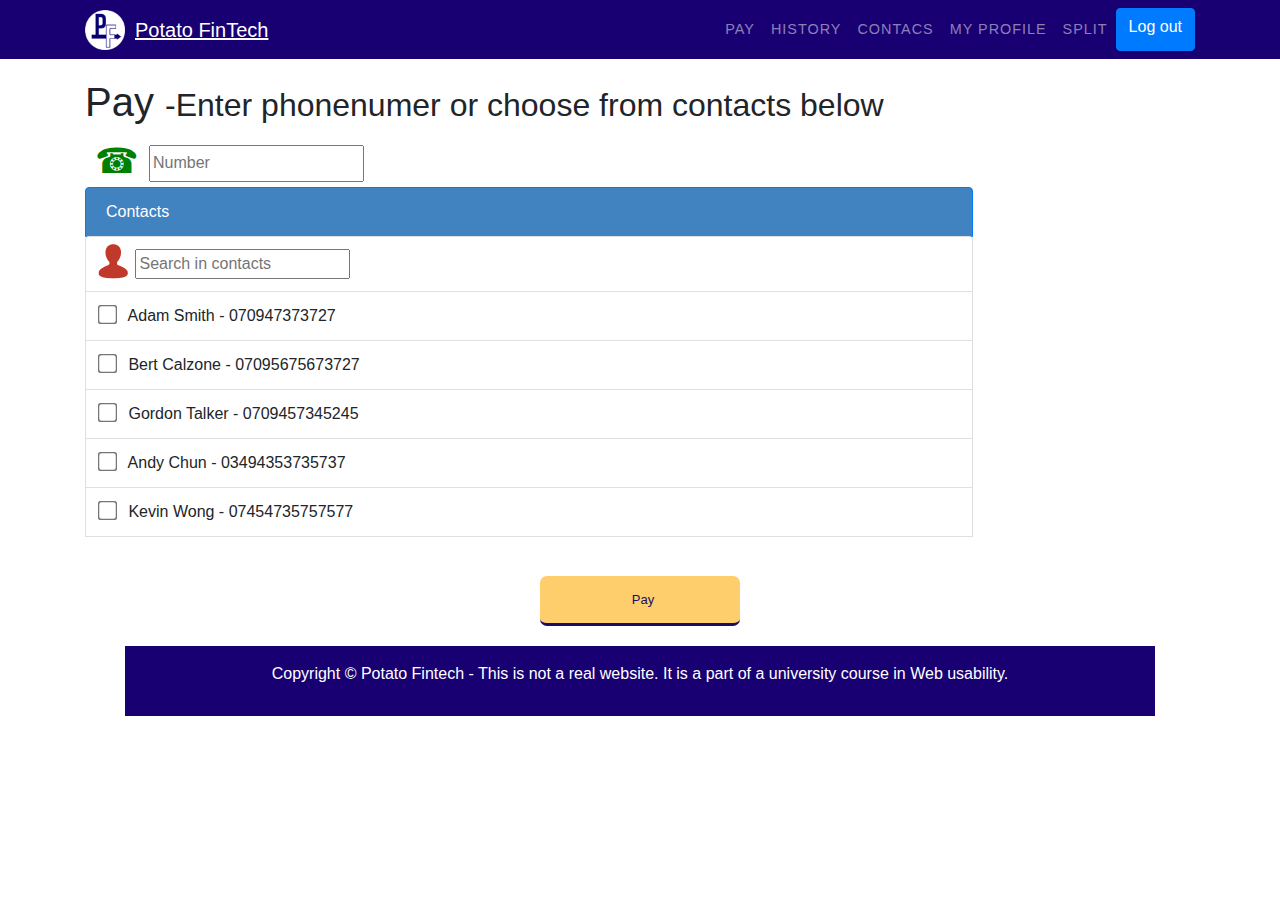
<file: Logged-In/pay.html>
<!DOCTYPE html>
<html lang="en">

<head>

  <meta charset="utf-8">
  <meta name="viewport" content="width=device-width, initial-scale=1, shrink-to-fit=no">
  <meta name="description" content="">
  <meta name="author" content="">

  <title>Pay - Potato FinTech CityU Hong Kong CS3382 Group 21</title>

  <!-- Bootstrap core CSS -->
  <link href="vendor/bootstrap/css/bootstrap.min.css" rel="stylesheet">

  <!-- Custom styles for this template -->
  <link href="css/modern-business.css" rel="stylesheet">
  <link href="css/contacts.css" rel="stylesheet">
  <link href="css/payCustom.css" rel="stylesheet">
  <link rel="icon" href="..\img\favicon3.png">

</head>

<body>

  <!-- Navigation -->
  <!-- Navigation -->
  <nav class="navbar fixed-top navbar-expand-lg navbar-dark bg-dark fixed-top">
    <div class="container">
      <a href="myProfile.html" class="navbar-left"><img id="navbarPic" src="..\img\navPic2.png"></a>
      <a class="navbar-brand" href="myProfile.html">Potato FinTech</a>
      <button class="navbar-toggler navbar-toggler-right" type="button" data-toggle="collapse" data-target="#navbarResponsive" aria-controls="navbarResponsive" aria-expanded="false" aria-label="Toggle navigation">
          <span class="navbar-toggler-icon"></span>
        </button>
      <div class="collapse navbar-collapse" id="navbarResponsive">
        <ul class="navbar-nav ml-auto">
          <li class="nav-item">
            <a class="nav-link" href="pay.html">Pay</a>
          </li>
          <li class="nav-item">
            <a class="nav-link" href="myHistory.html">History</a>
          </li>
          <li class="nav-item">
            <a class="nav-link" href="contact.html">Contacs</a>
          </li>

          <li class="nav-item">
            <a class="nav-link" href="myProfile.html">My profile</a>
          </li>

          <li class="nav-item">
            <a class="nav-link" href="Split.html">Split</a>
          </li>

          <div class="nav pull-right">
            <a type="button" class="btn btn-primary navbar-btn" href="../index.html">
                <span class="glyphicon glyphicon-plus"></span>
                Log out
              </a>
          </div>
      </div>
      </li>
      </ul>
    </div>
    </div>
  </nav>

  <style>
    .number-class {

      width: 40%;
      border-left: 1px solid grey;
      float: right;
      padding-right: 100px;
      margin-top: 0px;
      margin-bottom: -20px;
      padding-top: 20px;
      padding-bottom: 20px;
      padding-left: 10px;
      text-decoration: underline;
      color: grey;
    }

    .number-class2 {

      width: 40%;
      border-left: 1px solid grey;
      float: right;
      padding-right: 100px;
      margin-top: -20px;
      margin-bottom: -20px;
      padding-top: 20px;
      padding-bottom: 20px;
      padding-left: 10px;
      text-decoration: underline;
      color: grey;

    }

    #myBtn {
      width: 30%;
    }
  </style>

  <!-- Page Content -->
  <div class="container">

    <!-- Page Heading/Breadcrumbs -->
    <h1 class="mt-4 mb-3">Pay
        <small>-Enter phonenumer or choose from contacts below</small>
      </h1>


    <div class="row container" id="number-input">
      <p id="tele-icon">&#9742;</p>
      <input type="text1" placeholder="Number" required>

      </input>
    </div>

    <div class="bar">
      <i></i>




      <div class="list-groups" id="whole-contactbox">
        <div class="list-group" id="contact-headAndInfo">
          <a href="#" class="list-group-item active">
            Contacts
          </a>
          <div class="contacts-wrapper" id="contacts-wrapper">
            <a href="#" data-toggle="modal" data-target="" class="list-group-item contact-searcher">
              <div class="container">
                <img src="[data-uri]"
                  id="contact-pic">
                <input type="text1" placeholder="Search in contacts">
                </input>
              </div>


              <a class="list-group-item">
                <form><label><input type="checkbox" name="vehicle1" value="Bike"> Adam Smith - 070947373727<br> </label></form>
              </a>
              <a class="list-group-item">
                <form><label><input type="checkbox" name="vehicle1" value="Bike"> Bert Calzone - 07095675673727<br> </label></form>
              </a>
              <a class="list-group-item">
                <form><label><input type="checkbox" name="vehicle1" value="Bike"> Gordon Talker - 0709457345245<br> </label></form>
              </a>
              <a class="list-group-item">
                <form><label><input type="checkbox" name="vehicle1" value="Bike"> Andy Chun - 03494353735737<br> </label></form>
              </a>
              <a class="list-group-item">
                <form><label><input type="checkbox" name="vehicle1" value="Bike"> Kevin Wong - 07454735757577<br> </label></form>
              </a>
              <a class="list-group-item">
                <form><label><input type="checkbox" name="vehicle1" value="Bike"> Jesper Hedlund - 070454479627<br> </label></form>
              </a>
              <a class="list-group-item">
                <form><label><input type="checkbox" name="vehicle1" value="Bike"> Yuo Won On Sjo - 074536437247<br> </label></form>
              </a>
              <a class="list-group-item">
                <form><label><input type="checkbox" name="vehicle1" value="Bike"> Kevin Second - 03494732768599<br> </label></form>
              </a>
              <a class="list-group-item">
                <form><label><input type="checkbox" name="vehicle1" value="Bike"> Bishop Brask - 07034735588827<br> </label></form>
              </a>
              <a class="list-group-item">
                <form><label><input type="checkbox" name="vehicle1" value="Bike"> Yzz Zyyyyy - 07068979433727<br> </label></form>
              </a>
              <a class="list-group-item">
                <form><label><input type="checkbox" name="vehicle1" value="Bike"> Nga Nga Ha - 070949865627<br> </label></form>
              </a>
          </div>
        </div>


      </div>
      <div style="text-align:center;">
        <button id="myPayBtn">Pay</button>
      </div>

      <!-- The Modal -->
      <div id="myModal" class="modal">

        <!-- Modal content -->
        <div class="modal-content">
          <div class="modal-header">
            <h2>Pay</h2>
            <span class="close">&times;</span>
          </div>
          <div class="modal-body">
            <div class="container-contact-form">
              <form action="/action_page.php">

                <div class="input-modal">
                  <label for="paym">Payment to Andy Chun</label>
                </div>
                <div class="input-modal">

                  <label for="fname">Amount:</label>
                  <input type="text" id="fname" name="Name" placeholder="(HKD)">
                </div>
                <div class="input-modal">
                  <label for="lname">Message:</label>
                  <input type="text" id="lname" name="Number" placeholder="Add a short message">
                </div>
                <!-- <input type="submit" value="Submit" > -->

              </form>
            </div>

          </div>
          <div class="modal-footer">
            <div style="text-align:center;">
              <button class="payButtons" id="mySubmitBtn">Confirm</button>
            </div>
          </div>
        </div>

      </div>

      <!-- modal comfirmation -->

      <div id="myModalConfirmation" class="modal">

        <!-- Modal content -->
        <div class="modal-content" id="modal-content-Confirmation">
          <div class="modal-header">
            <h2>Enter pin code</h2>
            <span class="closeC">&times;</span>
          </div>
          <div class="modal-body">
            <div class="Confirm-box">


            </div>

            <label for="pin">PIN:</label>
            <input id="userPassword" type="password" required>


          </div>
          <div class="modal-footer-comfirmation">
            <div style="text-align:center;">
              <button class="payButtons" id="okButton">OK</button>
            </div>
          </div>
        </div>

      </div>

      <div id="myModalConfirmation2" class="modal">

        <!-- Modal content -->
        <div class="modal-content" id="modal-content-Confirmation">
          <div class="modal-header">
            <h2>Payment confirmed</h2>
            <span class="closeC" id="closePayTrans">&times;</span>
          </div>
          <div class="modal-body">
            <div class="Confirm-box">
              <label for="paymok">Transferred 50HKD to Andy Chun   <br /> Message:For a better grade! </label>

              <p id="checkMark">&#10004;</p>
            </div>

          </div>
          <div class="modal-footer-comfirmation">
            <div style="text-align:center;">


              <button class="payButtons" id="okButton2">OK</button>
            </div>
          </div>
        </div>

      </div>



      <script>
        // Get the modal
        var modal = document.getElementById('myModal');

        // Get the button that opens the modal
        var btn = document.getElementById("myPayBtn");

        // Get the <span> element that closes the modal
        var span = document.getElementsByClassName("close")[0];

        var span2 = document.getElementById('mySubmitBtn');

        var span3 = document.getElementById('closePayTrans');

        var okBtn = document.getElementById('okButton');

        var okBtn2 = document.getElementById('okButton2');

        var inputName = document.getElementsByName('Name')[0];

        var inputNumber = document.getElementsByName('Number')[0];

        var modalC = document.getElementById("myModalConfirmation");

        var modalC2 = document.getElementById("myModalConfirmation2");

        // When the user clicks the button, open the modal
        btn.onclick = function() {
          modal.style.display = "block";
        }


        // When the user clicks on <span> (x), close the modal
        span.onclick = function() {
          modal.style.display = "none";
          inputName.value = '';
          inputNumber.value = '';
          document.getElementsByName('Name')[0].placeholder = "Name of contact..";
          document.getElementsByName('Number')[0].placeholder = "Insert phone number..";

        }
        span2.onclick = function() {
          modal.style.display = "none";
          inputName.value = '';
          inputNumber.value = '';
          document.getElementsByName('Name')[0].placeholder = "Name of contact..";
          document.getElementsByName('Number')[0].placeholder = "Insert phone number..";
          modalC.style.display = "block";
        }
        okBtn.onclick = function() {
          modalC.style.display = "none";
          modalC2.style.display = "block";


        }
        okBtn2.onclick = function() {
          modalC2.style.display = "none";
        }
        span3.onclick = function() {
          modalC2.style.display = "none";
        }


        // When the user clicks anywhere outside of the modal, close it
        window.onclick = function(event) {
          if (event.target == modal) {
            modal.style.display = "none";
          }
        }

        window.onclick = function(event) {
          if (event.target == modalC) {
            modalC.style.display = "none";
          }
        }
      </script>


      <!-- Footer -->
      <footer class="myFooter">
        <div class="container">
          <p class="m-0 text-center text-white">Copyright &copy; Potato Fintech - This is not a real website. It is a part of a university course in Web usability.</p>
        </div>
      </footer>

      <!-- Bootstrap core JavaScript -->
      <script src="vendor/jquery/jquery.min.js"></script>
      <script src="vendor/popper/popper.min.js"></script>
      <script src="vendor/bootstrap/js/bootstrap.min.js"></script>

      <!-- Contact form JavaScript -->
      <!-- Do not edit these files! In order to set the email address and subject line for the contact form go to the bin/contact_me.php file. -->
      <script src="js/jqBootstrapValidation.js"></script>
      <script src="js/contact_me.js"></script>


</body>

</html>
</file>
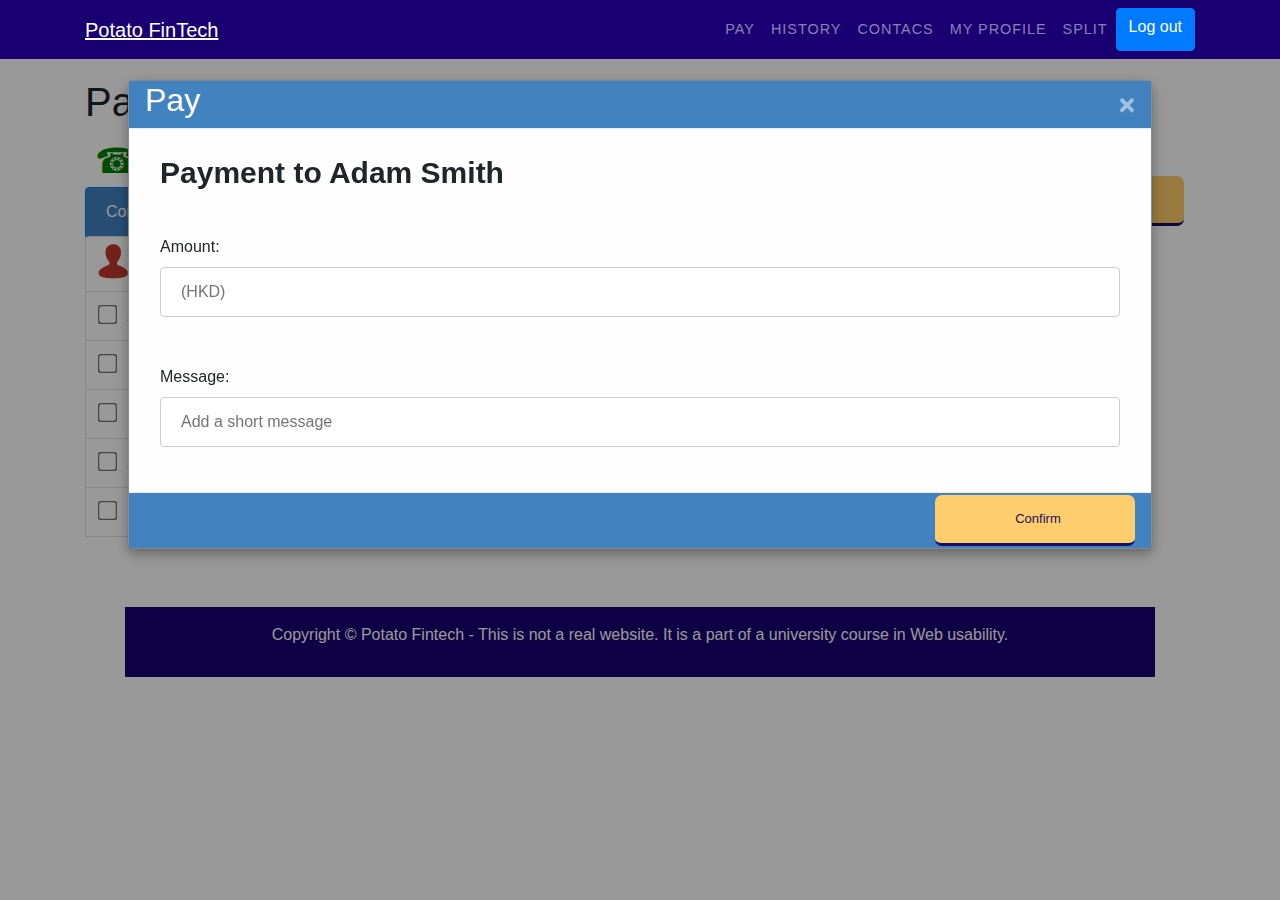
<file: Logged-In/payAdamSmith.html>
<!DOCTYPE html>
<html lang="en">

<head>

  <meta charset="utf-8">
  <meta name="viewport" content="width=device-width, initial-scale=1, shrink-to-fit=no">
  <meta name="description" content="">
  <meta name="author" content="">

  <title>Pay - Potato FinTech CityU Hong Kong CS3382 Group 21</title>

  <!-- Bootstrap core CSS -->
  <link href="vendor/bootstrap/css/bootstrap.min.css" rel="stylesheet">
  <script src="https://ajax.googleapis.com/ajax/libs/jquery/1.12.0/jquery.min.js"></script>

  <!-- Custom styles for this template -->
  <link href="css/modern-business.css" rel="stylesheet">
  <link href="css/contacts.css" rel="stylesheet">
  <link href="css/payCustom.css" rel="stylesheet">
  <link rel="icon" href="..\img\favicon3.png">

</head>

<body>

  <!-- Navigation -->
  <!-- Navigation -->
  <nav class="navbar fixed-top navbar-expand-lg navbar-dark bg-dark fixed-top">
    <div class="container">
      <a class="navbar-brand" href="myProfile.html">Potato FinTech</a>
      <button class="navbar-toggler navbar-toggler-right" type="button" data-toggle="collapse" data-target="#navbarResponsive" aria-controls="navbarResponsive" aria-expanded="false" aria-label="Toggle navigation">
          <span class="navbar-toggler-icon"></span>
        </button>
      <div class="collapse navbar-collapse" id="navbarResponsive">
        <ul class="navbar-nav ml-auto">
          <li class="nav-item">
            <a class="nav-link" href="pay.html">Pay</a>
          </li>
          <li class="nav-item">
            <a class="nav-link" href="myHistory.html">History</a>
          </li>
          <li class="nav-item">
            <a class="nav-link" href="contact.html">Contacs</a>
          </li>

          <li class="nav-item">
            <a class="nav-link" href="myProfile.html">My profile</a>
          </li>

          <li class="nav-item">
            <a class="nav-link" href="Split.html">Split</a>
          </li>
          <div class="nav pull-right">
            <a type="button" class="btn btn-primary navbar-btn" href="../index.html">
                <span class="glyphicon glyphicon-plus"></span>
                Log out
              </a>
          </div>
      </div>
      </li>
      </ul>
    </div>
    </div>
  </nav>

  <style>
    .number-class {

      width: 40%;
      border-left: 1px solid grey;
      float: right;
      padding-right: 100px;
      margin-top: 0px;
      margin-bottom: -20px;
      padding-top: 20px;
      padding-bottom: 20px;
      padding-left: 10px;
      text-decoration: underline;
      color: grey;
    }

    .number-class2 {

      width: 40%;
      border-left: 1px solid grey;
      float: right;
      padding-right: 100px;
      margin-top: -20px;
      margin-bottom: -20px;
      padding-top: 20px;
      padding-bottom: 20px;
      padding-left: 10px;
      text-decoration: underline;
      color: grey;

    }

    #myBtn {
      width: 30%;
    }
  </style>

  <!-- Page Content -->
  <div class="container">

    <!-- Page Heading/Breadcrumbs -->
    <h1 class="mt-4 mb-3">Pay
        <small>-Enter phonenumer or choose from contacts below</small>
      </h1>


    <div class="row container" id="number-input">
      <p id="tele-icon">&#9742;</p>
      <input type="text1" placeholder="Number" required>

      </input>
    </div>

    <div class="bar">
      <i></i>




      <div class="list-groups" id="whole-contactbox">
        <div class="list-group" id="contact-headAndInfo">
          <a href="#" class="list-group-item active">
            Contacts
          </a>
          <div class="contacts-wrapper" id="contacts-wrapper">
            <a href="#" data-toggle="modal" data-target="" class="list-group-item contact-searcher">
              <div class="container">
                <img src="[data-uri]"
                  id="contact-pic">
                <input type="text1" placeholder="Search in contacts">
                </input>
              </div>


              <a class="list-group-item">
                <form><input type="checkbox" name="vehicle1" value="Bike"> Adam Smith - 070947373727<br> </form>
              </a>
              <a class="list-group-item">
                <form><input type="checkbox" name="vehicle1" value="Bike"> Bert Calzone - 07095675673727<br> </form>
              </a>
              <a class="list-group-item">
                <form><input type="checkbox" name="vehicle1" value="Bike"> Gordon Talker - 0709457345245<br> </form>
              </a>
              <a class="list-group-item">
                <form><input type="checkbox" name="vehicle1" value="Bike"> Andy Chun - 03494353735737<br> </form>
              </a>
              <a class="list-group-item">
                <form><input type="checkbox" name="vehicle1" value="Bike"> Kevin Wong - 07454735757577<br> </form>
              </a>
              <a class="list-group-item">
                <form><input type="checkbox" name="vehicle1" value="Bike"> Jesper Hedlund - 070454479627<br> </form>
              </a>
              <a class="list-group-item">
                <form><input type="checkbox" name="vehicle1" value="Bike"> Yuo Won On Sjo - 074536437247<br> </form>
              </a>
              <a class="list-group-item">
                <form><input type="checkbox" name="vehicle1" value="Bike"> Kevin Second - 03494732768599<br> </form>
              </a>
              <a class="list-group-item">
                <form><input type="checkbox" name="vehicle1" value="Bike"> Bishop Brask - 07034735588827<br> </form>
              </a>
              <a class="list-group-item">
                <form><input type="checkbox" name="vehicle1" value="Bike"> Yzz Zyyyyy - 07068979433727<br> </form>
              </a>
              <a class="list-group-item">
                <form><input type="checkbox" name="vehicle1" value="Bike"> Nga Nga Ha - 070949865627<br> </form>
              </a>
          </div>
        </div>

        <div style="text-align:center;">
          <button class="payButtons" id="myPayBtn">Pay</button>
        </div>
      </div>

      <!-- The Modal -->
      <div id="myModal" class="modal">

        <!-- Modal content -->
        <div class="modal-content">
          <div class="modal-header">
            <h2>Pay</h2>
            <span class="close">&times;</span>
          </div>
          <div class="modal-body">
            <div class="container-contact-form">
              <form action="/action_page.php">

                <div class="input-modal">
                  <label for="paym">Payment to Adam Smith</label>
                </div>
                <div class="input-modal">

                  <label for="fname">Amount:</label>
                  <input type="text" id="fname" name="Name" placeholder="(HKD)">
                </div>
                <div class="input-modal">
                  <label for="lname">Message:</label>
                  <input type="text" id="lname" name="Number" placeholder="Add a short message">
                </div>
                <!-- <input type="submit" value="Submit" > -->

              </form>
            </div>

          </div>
          <div class="modal-footer">
            <div style="text-align:center;">
              <button class="payButtons" id="mySubmitBtn">Confirm</button>
            </div>
          </div>
        </div>

      </div>

      <!-- modal comfirmation -->

      <div id="myModalConfirmation" class="modal">

        <!-- Modal content -->
        <div class="modal-content" id="modal-content-Confirmation">
          <div class="modal-header">
            <h2>Enter pin code</h2>
            <span class="closeC">&times;</span>
          </div>
          <div class="modal-body">
            <div class="Confirm-box">


            </div>

            <label for="pin">PIN:</label>
            <input id="userPassword" type="password" required>


          </div>
          <div class="modal-footer-comfirmation">
            <div style="text-align:center;">
              <button class="payButtons" id="okButton">OK</button>
            </div>
          </div>
        </div>

      </div>

      <div id="myModalConfirmation2" class="modal">

        <!-- Modal content -->
        <div class="modal-content" id="modal-content-Confirmation">
          <div class="modal-header">
            <h2>Payment confirmed</h2>
            <span class="closeC" id="closePayTrans">&times;</span>
          </div>
          <div class="modal-body">
            <div class="Confirm-box">
              <label for="paymok">Transferred 50HKD to Adam Smith   <br /> Message: </label>

              <p id="checkMark">&#10004;</p>
            </div>

          </div>
          <div class="modal-footer-comfirmation">
            <div style="text-align:center;">


              <button class="payButtons" id="okButton2">OK</button>
            </div>
          </div>
        </div>

      </div>



      <script>
        // Get the modal
        var modal = document.getElementById('myModal');

        // Get the button that opens the modal
        var btn = document.getElementById("myPayBtn");

        // Get the <span> element that closes the modal
        var span = document.getElementsByClassName("close")[0];

        var span2 = document.getElementById('mySubmitBtn');

        var span3 = document.getElementById('closePayTrans');

        var okBtn = document.getElementById('okButton');

        var okBtn2 = document.getElementById('okButton2');

        var inputName = document.getElementsByName('Name')[0];

        var inputNumber = document.getElementsByName('Number')[0];

        var modalC = document.getElementById("myModalConfirmation");

        var modalC2 = document.getElementById("myModalConfirmation2");

        // When the user clicks the button, open the modal
        btn.onclick = function() {
          modal.style.display = "block";
        }


        // When the user clicks on <span> (x), close the modal
        span.onclick = function() {
          modal.style.display = "none";
          inputName.value = '';
          inputNumber.value = '';
          document.getElementsByName('Name')[0].placeholder = "Name of contact..";
          document.getElementsByName('Number')[0].placeholder = "Insert phone number..";

        }
        span2.onclick = function() {
          modal.style.display = "none";
          inputName.value = '';
          inputNumber.value = '';
          document.getElementsByName('Name')[0].placeholder = "Name of contact..";
          document.getElementsByName('Number')[0].placeholder = "Insert phone number..";
          modalC.style.display = "block";
        }
        okBtn.onclick = function() {
          modalC.style.display = "none";
          modalC2.style.display = "block";


        }
        okBtn2.onclick = function() {
          modalC2.style.display = "none";
        }
        span3.onclick = function() {
          modalC2.style.display = "none";
        }


        // When the user clicks anywhere outside of the modal, close it
        window.onclick = function(event) {
          if (event.target == modal) {
            modal.style.display = "none";
          }
        }

        window.onclick = function(event) {
          if (event.target == modalC) {
            modalC.style.display = "none";
          }
        }
      </script>
      <script>
        $(window).load(function() {
          $('#myModal').modal('show');
        });
      </script>

      <!-- Footer -->
      <footer class="myFooter">
        <div class="container">
          <p class="m-0 text-center text-white">Copyright &copy; Potato Fintech - This is not a real website. It is a part of a university course in Web usability.</p>
        </div>
      </footer>

      <!-- Bootstrap core JavaScript -->
      <script src="vendor/jquery/jquery.min.js"></script>
      <script src="vendor/popper/popper.min.js"></script>
      <script src="vendor/bootstrap/js/bootstrap.min.js"></script>

      <!-- Contact form JavaScript -->
      <!-- Do not edit these files! In order to set the email address and subject line for the contact form go to the bin/contact_me.php file. -->
      <script src="js/jqBootstrapValidation.js"></script>
      <script src="js/contact_me.js"></script>


</body>

</html>
</file>
<file: css/agency.css>
body{overflow-x:hidden;font-family:'Roboto Slab', 'Helvetica Neue', Helvetica, Arial, sans-serif;}
p{line-height:1.75;}
a{color:#fed136;}
a.active, a:active, a:focus, a:hover{color:#fec503;}
h1, h2, h3, h4, h5, h6{font-weight:700;font-family:'Montserrat', 'Helvetica Neue', Helvetica, Arial, sans-serif;text-transform:uppercase;}
section{padding:100px 0;}
section h2.section-heading{font-size:40px;margin-top:0;margin-bottom:15px;}
section h3.section-subheading{font-size:16px;font-weight:400;font-style:italic;margin-bottom:75px;text-transform:none;font-family:'Droid Serif', 'Helvetica Neue', Helvetica, Arial, sans-serif;}
@media (min-width:768px){section{padding:150px 0;}
}
::-moz-selection{background:#fed136;text-shadow:none;}
::selection{background:#fed136;text-shadow:none;}
img::selection{background:transparent;}
img::-moz-selection{background:transparent;}
body{-webkit-tap-highlight-color:#fed136;}
#navbarPic{height: 40px; margin-right: 10px;}
#mainNav{background-color:#22222;}
#mainNav .navbar-toggler{font-size:12px;right:0;padding:15px;text-transform:uppercase;color:white;border:0;background-color:#fed136;font-family:'Montserrat', 'Helvetica Neue', Helvetica, Arial, sans-serif;text-transform:uppercase;}
#mainNav .navbar-brand{color:#ffffff;font-family:'Avenir', 'Helvetica Neue', Helvetica, Arial, cursive;text-decoration:underline;}
#mainNav .navbar-brand.active, #mainNav .navbar-brand:active, #mainNav .navbar-brand:focus, #mainNav .navbar-brand:hover{color:#fec503;}
#mainNav .navbar-nav .nav-item .nav-link{font-size:90%;font-weight:400;padding:0.75em 0;letter-spacing:1px;color:#ffffff;font-family:'Montserrat', 'Helvetica Neue', Helvetica, Arial, sans-serif;text-transform:uppercase;}
#mainNav .navbar-nav .nav-item .nav-link.active, #mainNav .navbar-nav .nav-item .nav-link:hover{color:#fed136;}
#regBtn{margin-right:-60px;margin-left:10px;}
@media (min-width:992px){#mainNav{padding-top:25px;padding-bottom:25px;-webkit-transition:padding-top 0.3s, padding-bottom 0.3s;-moz-transition:padding-top 0.3s, padding-bottom 0.3s;transition:padding-top 0.3s, padding-bottom 0.3s;border:none;background-color:transparent;}
#mainNav .navbar-brand{font-size:1.75em;-webkit-transition:all 0.3s;-moz-transition:all 0.3s;transition:all 0.3s;}
#mainNav .navbar-nav .nav-item .nav-link{padding:1.1em 1em !important;}
#mainNav.navbar-shrink{padding-top:0;padding-bottom:0;background-color:#180072;}
#mainNav.navbar-shrink .navbar-brand{font-size:1.25em;padding:12px 0;color:white;}
}
header.masthead{text-align:center;color:dark;background-image:url("../img/background2blue.jpg");background-repeat:no-repeat;background-attachment:scroll;background-position:center center;-webkit-background-size:cover;-moz-background-size:cover;-o-background-size:cover;background-size:cover;}
header.masthead .intro-text{padding-top:0px;padding-bottom:100px;}
header.masthead .intro-text .intro-lead-in{font-size:22px;font-style:italic;line-height:22px;margin-bottom:40px;font-family:'Droid Serif', 'Helvetica Neue', Helvetica, Arial, sans-serif;text-align:left;text-align:top;}
header.masthead .intro-text .intro-heading{font-size:50px;font-weight:700;line-height:50px;margin-bottom:25px;font-family:'Montserrat', 'Helvetica Neue', Helvetica, Arial, sans-serif;text-transform:uppercase;}
@media (min-width:768px){header.masthead .intro-text{padding-top:100px;padding-bottom:100px;margin-top:-150px;color:white;}
header.masthead .intro-text .intro-lead-in{font-size:40px;font-style:italic;font-weight:bold;line-height:40px;margin-bottom:40px;font-family:'Montserrat', 'Helvetica Neue', Helvetica, Arial, sans-serif;}
header.masthead .intro-text .intro-heading{font-size:75px;font-weight:700;line-height:75px;margin-bottom:50px;font-family:'Montserrat', 'Helvetica Neue', Helvetica, Arial, sans-serif;text-transform:uppercase;}
}
.service-heading{margin:15px 0;text-transform:none;}
#portfolio .portfolio-item{right:0;margin:0 0 15px;}
#portfolio .portfolio-item .portfolio-link{position:relative;display:block;max-width:400px;margin:0 auto;cursor:pointer;}
#portfolio .portfolio-item .portfolio-link .portfolio-hover{position:absolute;width:100%;height:100%;-webkit-transition:all ease 0.5s;-moz-transition:all ease 0.5s;transition:all ease 0.5s;opacity:0;background:rgba(254, 209, 54, 0.9);}
#portfolio .portfolio-item .portfolio-link .portfolio-hover:hover{opacity:1;}
#portfolio .portfolio-item .portfolio-link .portfolio-hover .portfolio-hover-content{font-size:20px;position:absolute;top:50%;width:100%;height:20px;margin-top:-12px;text-align:center;color:white;}
#portfolio .portfolio-item .portfolio-link .portfolio-hover .portfolio-hover-content i{margin-top:-12px;}
#portfolio .portfolio-item .portfolio-link .portfolio-hover .portfolio-hover-content h3, #portfolio .portfolio-item .portfolio-link .portfolio-hover .portfolio-hover-content h4{margin:0;}
#portfolio .portfolio-item .portfolio-caption{max-width:400px;margin:0 auto;padding:25px;text-align:center;background-color:white;}
#portfolio .portfolio-item .portfolio-caption h4{margin:0;text-transform:none;}
#portfolio .portfolio-item .portfolio-caption p{font-size:16px;font-style:italic;margin:0;font-family:'Droid Serif', 'Helvetica Neue', Helvetica, Arial, sans-serif;}
#portfolio *{z-index:2;}
@media (min-width:767px){#portfolio .portfolio-item{margin:0 0 30px;}
}
.portfolio-modal .modal-dialog{max-width:none;height:100%;margin:0;}
.portfolio-modal .modal-content{min-height:100%;padding:100px 0;text-align:center;border:none;border-radius:0;background-clip:border-box;-webkit-box-shadow:none;box-shadow:none;}
.portfolio-modal .modal-content h2{font-size:3em;margin-bottom:15px;}
.portfolio-modal .modal-content p{margin-bottom:30px;}
.portfolio-modal .modal-content p.item-intro{font-size:16px;font-style:italic;margin:20px 0 30px;font-family:'Droid Serif', 'Helvetica Neue', Helvetica, Arial, sans-serif;}
.portfolio-modal .modal-content ul.list-inline{margin-top:0;margin-bottom:30px;}
.portfolio-modal .modal-content img{margin-bottom:30px;}
.portfolio-modal .modal-content button{cursor:pointer;}
.portfolio-modal .close-modal{position:absolute;top:25px;right:25px;width:75px;height:75px;cursor:pointer;background-color:transparent;}
.portfolio-modal .close-modal:hover{opacity:0.3;}
.portfolio-modal .close-modal .lr{z-index:1051;width:1px;height:75px;margin-left:35px;-webkit-transform:rotate(45deg);-ms-transform:rotate(45deg);transform:rotate(45deg);background-color:#222222;}
.portfolio-modal .close-modal .lr .rl{z-index:1052;width:1px;height:75px;-webkit-transform:rotate(90deg);-ms-transform:rotate(90deg);transform:rotate(90deg);background-color:#222222;}
.portfolio-modal .modal-backdrop{display:none;opacity:0;}
.timeline{position:relative;padding:0;list-style:none;}
.timeline:before{position:absolute;top:0;bottom:0;left:40px;width:2px;margin-left:-1.5px;content:'';background-color:#f1f1f1;}
.timeline>li{position:relative;min-height:50px;margin-bottom:50px;}
.timeline>li:after, .timeline>li:before{display:table;content:' ';}
.timeline>li:after{clear:both;}
.timeline>li .timeline-panel{position:relative;float:right;width:100%;padding:0 20px 0 100px;text-align:left;}
.timeline>li .timeline-panel:before{right:auto;left:-15px;border-right-width:15px;border-left-width:0;}
.timeline>li .timeline-panel:after{right:auto;left:-14px;border-right-width:14px;border-left-width:0;}
.timeline>li .timeline-image{position:absolute;z-index:100;left:0;width:80px;height:80px;margin-left:0;text-align:center;color:white;border:7px solid #f1f1f1;border-radius:100%;background-color:#fed136;}
.timeline>li .timeline-image h4{font-size:10px;line-height:14px;margin-top:12px;}
.timeline>li.timeline-inverted>.timeline-panel{float:right;padding:0 20px 0 100px;text-align:left;}
.timeline>li.timeline-inverted>.timeline-panel:before{right:auto;left:-15px;border-right-width:15px;border-left-width:0;}
.timeline>li.timeline-inverted>.timeline-panel:after{right:auto;left:-14px;border-right-width:14px;border-left-width:0;}
.timeline>li:last-child{margin-bottom:0;}
.timeline .timeline-heading h4{margin-top:0;color:inherit;}
.timeline .timeline-heading h4.subheading{text-transform:none;}
.timeline .timeline-body>ul, .timeline .timeline-body>p{margin-bottom:0;}
@media (min-width:768px){.timeline:before{left:50%;}
.timeline>li{min-height:100px;margin-bottom:100px;}
.timeline>li .timeline-panel{float:left;width:41%;padding:0 20px 20px 30px;text-align:right;}
.timeline>li .timeline-image{left:50%;width:100px;height:100px;margin-left:-50px;}
.timeline>li .timeline-image h4{font-size:13px;line-height:18px;margin-top:16px;}
.timeline>li.timeline-inverted>.timeline-panel{float:right;padding:0 30px 20px 20px;text-align:left;}
}
@media (min-width:992px){.timeline>li{min-height:150px;}
.timeline>li .timeline-panel{padding:0 20px 20px;}
.timeline>li .timeline-image{width:150px;height:150px;margin-left:-75px;}
.timeline>li .timeline-image h4{font-size:18px;line-height:26px;margin-top:30px;}
.timeline>li.timeline-inverted>.timeline-panel{padding:0 20px 20px;}
}
@media (min-width:1200px){.timeline>li{min-height:170px;}
.timeline>li .timeline-panel{padding:0 20px 20px 100px;}
.timeline>li .timeline-image{width:170px;height:170px;margin-left:-85px;}
.timeline>li .timeline-image h4{margin-top:40px;}
.timeline>li.timeline-inverted>.timeline-panel{padding:0 100px 20px 20px;}
}
.team-member{margin-bottom:50px;text-align:center;}
.team-member img{width:225px;height:225px;border:7px solid white;}
.team-member h4{margin-top:25px;margin-bottom:0;text-transform:none;}
.team-member p{margin-top:0;}
section#contact{background-color:#222222;background-image:url("../img/map-image.png");background-repeat:no-repeat;background-position:center;}
section#contact .section-heading{color:white;}
section#contact .form-group{margin-bottom:25px;}
section#contact .form-group input, section#contact .form-group textarea{padding:20px;}
section#contact .form-group input.form-control{height:auto;}
section#contact .form-group textarea.form-control{height:236px;}
section#contact .form-control:focus{border-color:#fed136;box-shadow:none;}
section#contact::-webkit-input-placeholder{font-weight:700;color:#eeeeee;font-family:'Montserrat', 'Helvetica Neue', Helvetica, Arial, sans-serif;text-transform:uppercase;}
section#contact:-moz-placeholder{font-weight:700;color:#eeeeee;font-family:'Montserrat', 'Helvetica Neue', Helvetica, Arial, sans-serif;text-transform:uppercase;}
section#contact::-moz-placeholder{font-weight:700;color:#eeeeee;font-family:'Montserrat', 'Helvetica Neue', Helvetica, Arial, sans-serif;text-transform:uppercase;}
section#contact:-ms-input-placeholder{font-weight:700;color:#eeeeee;font-family:'Montserrat', 'Helvetica Neue', Helvetica, Arial, sans-serif;text-transform:uppercase;}
section#contact .text-danger{color:#e74c3c;}
footer{padding:25px 0;text-align:center;}
footer span.copyright{font-size:90%;line-height:40px;text-transform:none;font-family:'Montserrat', 'Helvetica Neue', Helvetica, Arial, sans-serif;text-transform:uppercase;}
footer ul.quicklinks{font-size:90%;line-height:40px;margin-bottom:0;text-transform:none;font-family:'Montserrat', 'Helvetica Neue', Helvetica, Arial, sans-serif;text-transform:uppercase;}
ul.social-buttons{margin-bottom:0;}
ul.social-buttons li a{font-size:20px;line-height:40px;display:block;width:40px;height:40px;-webkit-transition:all 0.3s;-moz-transition:all 0.3s;transition:all 0.3s;color:white;border-radius:100%;outline:none;background-color:#222222;}
ul.social-buttons li a:active, ul.social-buttons li a:focus, ul.social-buttons li a:hover{background-color:#fed136;}
.text-primary{color:#fed136 !important;}
.btn-primary{font-weight:700;color:white;border-color:#fed136;background-color:#fed136;font-family:'Montserrat', 'Helvetica Neue', Helvetica, Arial, sans-serif;text-transform:uppercase;}
.btn-primary.focus, .btn-primary:focus{color:white;border-color:#b48b01;background-color:#fec503;}
.btn-primary:hover{color:white;border-color:#f6bf01;background-color:#fec503;}
.btn-primary.active, .btn-primary:active, .open>.btn-primary.dropdown-toggle{color:white;border-color:#f6bf01;background-color:#fec503;}
.btn-primary.active.focus, .btn-primary.active:focus, .btn-primary.active:hover, .btn-primary:active.focus, .btn-primary:active:focus, .btn-primary:active:hover, .open>.btn-primary.dropdown-toggle.focus, .open>.btn-primary.dropdown-toggle:focus, .open>.btn-primary.dropdown-toggle:hover{color:white;border-color:#b48b01;background-color:#dcab01;}
.btn-primary.active, .btn-primary:active, .open>.btn-primary.dropdown-toggle{background-image:none;}
.btn-primary.disabled.focus, .btn-primary.disabled:focus, .btn-primary.disabled:hover, .btn-primary[disabled].focus, .btn-primary[disabled]:focus, .btn-primary[disabled]:hover, fieldset[disabled] .btn-primary.focus, fieldset[disabled] .btn-primary:focus, fieldset[disabled] .btn-primary:hover{border-color:#fed136;background-color:#fed136;}
.btn-primary .badge{color:#fed136;background-color:white;}
.btn-xl{font-size:18px;font-weight:700;padding:20px 40px;border-radius:3px;color:white;border-color:#fed136;background-color:#fed136;font-family:'Montserrat', 'Helvetica Neue', Helvetica, Arial, sans-serif;text-transform:uppercase;}
.btn-xl.focus, .btn-xl:focus{color:white;border-color:#b48b01;background-color:#fec503;}
.btn-xl:hover{color:white;border-color:#f6bf01;background-color:#fec503;}
.btn-xl.active, .btn-xl:active, .open>.btn-xl.dropdown-toggle{color:white;border-color:#f6bf01;background-color:#fec503;}
.btn-xl.active.focus, .btn-xl.active:focus, .btn-xl.active:hover, .btn-xl:active.focus, .btn-xl:active:focus, .btn-xl:active:hover, .open>.btn-xl.dropdown-toggle.focus, .open>.btn-xl.dropdown-toggle:focus, .open>.btn-xl.dropdown-toggle:hover{color:white;border-color:#b48b01;background-color:#dcab01;}
.btn-xl.active, .btn-xl:active, .open>.btn-xl.dropdown-toggle{background-image:none;}
.btn-xl.disabled.focus, .btn-xl.disabled:focus, .btn-xl.disabled:hover, .btn-xl[disabled].focus, .btn-xl[disabled]:focus, .btn-xl[disabled]:hover, fieldset[disabled] .btn-xl.focus, fieldset[disabled] .btn-xl:focus, fieldset[disabled] .btn-xl:hover{border-color:#fed136;background-color:#fed136;}
.btn-xl .badge{color:#fed136;background-color:white;}
</file>
<file: css/custom.css>
#pic-container{
  padding-top: 340px;
}
</file>
<file: Logged-In/css/contacts.css>
#contact-headAndInfo.list-group {
  width: 80%;
  float: left;
  right: 315;
  height: 350px;
  z-index: fixed;
}

#whole-contactbox {
  width: 100%;
  height: 400px;
}

#contacts-wrapper {
  overflow-y: scroll;
}

#contacts-wrapper.list-group-item {
  width: 50%;
}

.list-group-item:hover {
  background-color: #c1c1c1;
}

#name-number-tags-wrapper {
  width: 100%;
  height: 70px;
}

.number-class {
  width: 40%;
  border-left: 1px solid grey;
  float: right;
  padding-right: 100px;
  margin-top: -20px;
  margin-bottom: -20px;
  padding-top: 20px;
  padding-bottom: 20px;
  padding-left: 10px;
  text-decoration: underline;
  color: grey;
}

#contacts-wrapper::-webkit-scrollbar-track {
  -webkit-box-shadow: inset 0 0 6px rgba(0, 0, 0, 0.3);
  background-color: #F5F5F5;
  border-radius: 11px;
  border: 1px solid grey;
}

#contacts-wrapper::-webkit-scrollbar {
  width: 11px;
  background-color: #F5F5F5;
}

#contacts-wrapper::-webkit-scrollbar-thumb {
  background-color: #4182c1;
  border-radius: 10px;
  border: 0.5px solid black;
}

.list-group-item.active {
  background-color: #4182c1;
  z-index: 0;
}

#myBtn {
  width: 15%;
  border-radius: 7px;
  background: #ffce6c;
  text-decoration: center;
  border: none;
  color: #180e68;
  margin-top: 0px;
  padding-top: 14px;
  padding-bottom: 14px;
  outline: none;
  font-size: 13px;
  border-bottom: 3px solid #180e68;
  cursor: pointer;
  padding-right: 0px;
}

/* The Modal (background) */

.modal {
  display: none;
  /* Hidden by default */
  position: fixed;
  /* Stay in place */
  z-index: 2;
  /* Sit on top */
  padding-top: 80px;
  /* Location of the box */
  left: 0;
  top: 0;
  width: 100%;
  /* Full width */
  height: 100%;
  /* Full height */
  overflow: auto;
  /* Enable scroll if needed */
  background-color: rgb(0, 0, 0);
  /* Fallback color */
  background-color: rgba(0, 0, 0, 0.4);
  /* Black w/ opacity */
}

/* Modal Content */

.modal-content {
  position: relative;
  background-color: #fefefe;
  margin: auto;
  padding: 0;
  border: 1px solid #888;
  width: 80%;
  box-shadow: 0 4px 8px 0 rgba(0, 0, 0, 0.2), 0 6px 20px 0 rgba(0, 0, 0, 0.19);
  -webkit-animation-name: animatetop;
  -webkit-animation-duration: 0.4s;
  animation-name: animatetop;
  animation-duration: 0.4s
}

.container-contact-form {
  padding: 15px;
}

.modal-footer {
  float: left;
}

.input-modal {
  width: 100%;
  padding-top: 20px;
  padding-bottom: 20px;
}

.input-modal.lable {
  padding-left: 20px;
  padding-right: 40px;
  text-decoration: underline;
}

input[type=text], select {
  width: 100%;
  padding: 12px 20px;
  margin: 8px 0;
  display: inline-block;
  border: 1px solid #ccc;
  border-radius: 4px;
  box-sizing: border-box;
}

label {
  text-decoration: underline;
}

label[for=paym] {
  text-decoration: none;
  font-size: 30px;
  margin-top: -100px;
  font-weight: bolder;
}

/*modal for confirmationbox*/

#modal-content-Confirmation {
  width: 50%;
}

.modal-footer-comfirmation {
  color: white;
}

.modal-backdrop {
  display: none;
}

#checkMark {
  font-size: 50px;
  text-decoration: underline;
  text-align: center;
  color: green;
  padding: 20px 20px;
}

.modal-footer-comfirmation {
  border-top: 1px solid lightgrey;
}

#okButton {
  margin-bottom: 10px;
  margin-top: 10px;
  padding: 10px 10px;
  padding-left: 20px;
  padding-right: 20px;
}

/* Add Animation */

@-webkit-keyframes animatetop {
  from {
    top: -300px;
    opacity: 0
  }
  to {
    top: 0;
    opacity: 1
  }
}

@keyframes animatetop {
  from {
    top: -300px;
    opacity: 0
  }
  to {
    top: 0;
    opacity: 1
  }
}

/* The Close Button */

.close, .closeC {
  color: white;
  float: right;
  font-size: 28px;
  font-weight: bold;
}

.close:hover, .close:focus, .closeC:hover, .closeC:focus {
  color: #000;
  text-decoration: none;
  cursor: pointer;
}

.modal-header {
  padding: 2px 16px;
  background-color: #4182c1;
  color: white;
  height: 20%;
  float: left;
}

.modal-body {
  padding: 2px 16px;
}

.modal-footer {
  padding: 2px 16px;
  background-color: #4182c1;
  color: white;
}

.py-5.bg-dark {
  height: 100px;
}

.contactButtons {
  width: 200px;
  border-radius: 7px;
  background: #ffce6c;
  text-decoration: center;
  border: none;
  color: #180e68;
  margin-top: 0px;
  padding-top: 14px;
  padding-bottom: 14px;
  outline: none;
  font-size: 13px;
  border-bottom: 3px solid #180e68;
  cursor: pointer;
  padding-right: 0px;
}

@media (max-width: 768px) {
  #contact-headAndInfo.list-group {
    width: 100%;
  }
  #myBtn {
    width: 200px;
    border-radius: 7px;
    background: #ffce6c;
    text-decoration: center;
    border: none;
    color: #180e68;
    margin-top: 0px;
    padding-top: 14px;
    padding-bottom: 14px;
    outline: none;
    font-size: 13px;
    border-bottom: 3px solid #180e68;
    cursor: pointer;
    padding-right: 0px;
  }
  .py-5.bg-dark {
    height: 70px;
    padding-top: 0px;
  }
</file>
<file: Logged-In/css/historyCustom.css>
#time-range-group {
  width: 50%;
}

#trxn-type-group {
  width: 50%;
}

.myFooterOverflow {
  position: fixed;
}

/*
Max width before this PARTICULAR table gets nasty
This query will take effect for any screen smaller than 760px
and also iPads specifically.
*/

@media only screen and (max-width: 760px), (min-device-width: 768px) and (max-device-width: 1024px) {
  /* Force table to not be like tables anymore */
  table, thead, tbody, th, td, tr {
    display: block;
  }
  /* Hide table headers (but not display: none;, for accessibility) */
  thead tr {
    position: absolute;
    top: -9999px;
    left: -9999px;
  }
  tr {
    border: 1px solid #ccc;
  }
  td {
    /* Behave  like a "row" */
    border: none;
    border-bottom: 1px solid #eee;
    position: relative;
    padding-left: 50%;
  }
  td:before {
    /* Now like a table header */
    position: absolute;
    /* Top/left values mimic padding */
    top: 6px;
    left: 10px;
    width: 45%;
    padding-right: 10px;
    white-space: nowrap;
  }
}
</file>
<file: Logged-In/css/profileCustom.css>
@media (max-width: 1400px) {
  .lastCard {
    margin-bottom: 232px;
  }
}
</file>
<file: Logged-In/css/payCustom.css>
#number-input {
  margin-top: 10px;
  margin bottom: 10px;
  padding-top: 5px;
  padding-bottom: 5px;
}

#tele-icon {
  font-size: 35px;
  margin-bottom: -6px;
  margin-top: -10px;
  margin-left: 10px;
  margin-right: 10px;
  color: green;
}

#contact-pic {
  margin-left: -25px;
  margin-top: -10px;
  margin-bottom: -5px
}

.contact-searcher:hover {
  background-color: white;
}

#whole-contactbox {
  width: 100%;
  min-width: 475px;
}

input[type=checkbox] {
  transform: scale(1.5);
  margin-left: -5Px;
  margin-right: 10px;
}

.payButtons {
  width: 200px;
  border-radius: 7px;
  background: #ffce6c;
  text-decoration: center;
  border: none;
  color: #180e68;
  margin-top: 0px;
  padding-top: 14px;
  padding-bottom: 14px;
  outline: none;
  font-size: 13px;
  border-bottom: 3px solid #180e68;
  cursor: pointer;
  padding-right: 0px;
}

#myPayBtn {
  width: 200px;
  border-radius: 7px;
  background: #ffce6c;
  text-decoration: center;
  border: none;
  color: #180e68;
  margin-top: -20px;
  padding-top: 14px;
  padding-bottom: 14px;
  outline: none;
  font-size: 13px;
  border-bottom: 3px solid #180e68;
  cursor: pointer;
  padding-right: 0px;
}

.py-5 {
  margin-left: -45px;
  margin-right: -45px;
}

label {
  text-decoration: none;
  margin-bottom: 0px;
}

label:hover {
  cursor: pointer;
}
</file>
<file: Logged-In/css/modern-business.css>
/*!
 * Start Bootstrap - Modern Business (http://startbootstrap.com/template-overviews/modern-business)
 * Copyright 2013-2017 Start Bootstrap
 * Licensed under MIT (https://github.com/BlackrockDigital/startbootstrap-logomodern-business-nav/blob/master/LICENSE)
 */

body {
  padding-top: 54px;
}

@media (min-width: 992px) {
  body {
    padding-top: 56px;
  }
}

#navbarPic {
  height: 40px;
  margin-right: 10px;
}

.carousel-item {
  height: 65vh;
  min-height: 300px;
  background: no-repeat center center scroll;
  -webkit-background-size: cover;
  -moz-background-size: cover;
  -o-background-size: cover;
  background-size: cover;
}

.portfolio-item {
  margin-bottom: 30px;
}

.bg-dark {
  background-color: #180072 !important;
}

.py-5 {
  margin-top: 20px;
  height: 70px !important;
}

.nav-link {
  font-size: 90%;
  font-weight: 400;
  padding: 0.75em 0;
  letter-spacing: 1px;
  font-family: 'Montserrat', 'Helvetica Neue', Helvetica, Arial, sans-serif;
  text-transform: uppercase;
}

.navbar-brand {
  color: #222222;
  font-family: 'Avenir', 'Helvetica Neue', Helvetica, Arial, cursive;
  text-decoration: underline;
}

.navbar-brand:hover {
  color: #fec136 !important;
}

.nav-link:hover {
  color: #fed136 !important;
  text-decoration: underline;
}

.myFooter {
  position: relative;
  right: 0;
  bottom: 0;
  left: 0;
  padding: 1rem;
  background-color: #180072;
  text-align: center;
  margin-left: 40px;
  margin-right: 40px;
  margin-top: 20px;
  height: 70px;
}

.myFooterOverflow {
  text-align: center;
  right: 0;
  bottom: 0;
  left: 0;
  padding: 1rem;
  background-color: #180072;
  position: relative;
}

@media (min-width: 1400px) {
  .myFooter {
    position: absolute;
  }
}
</file>
